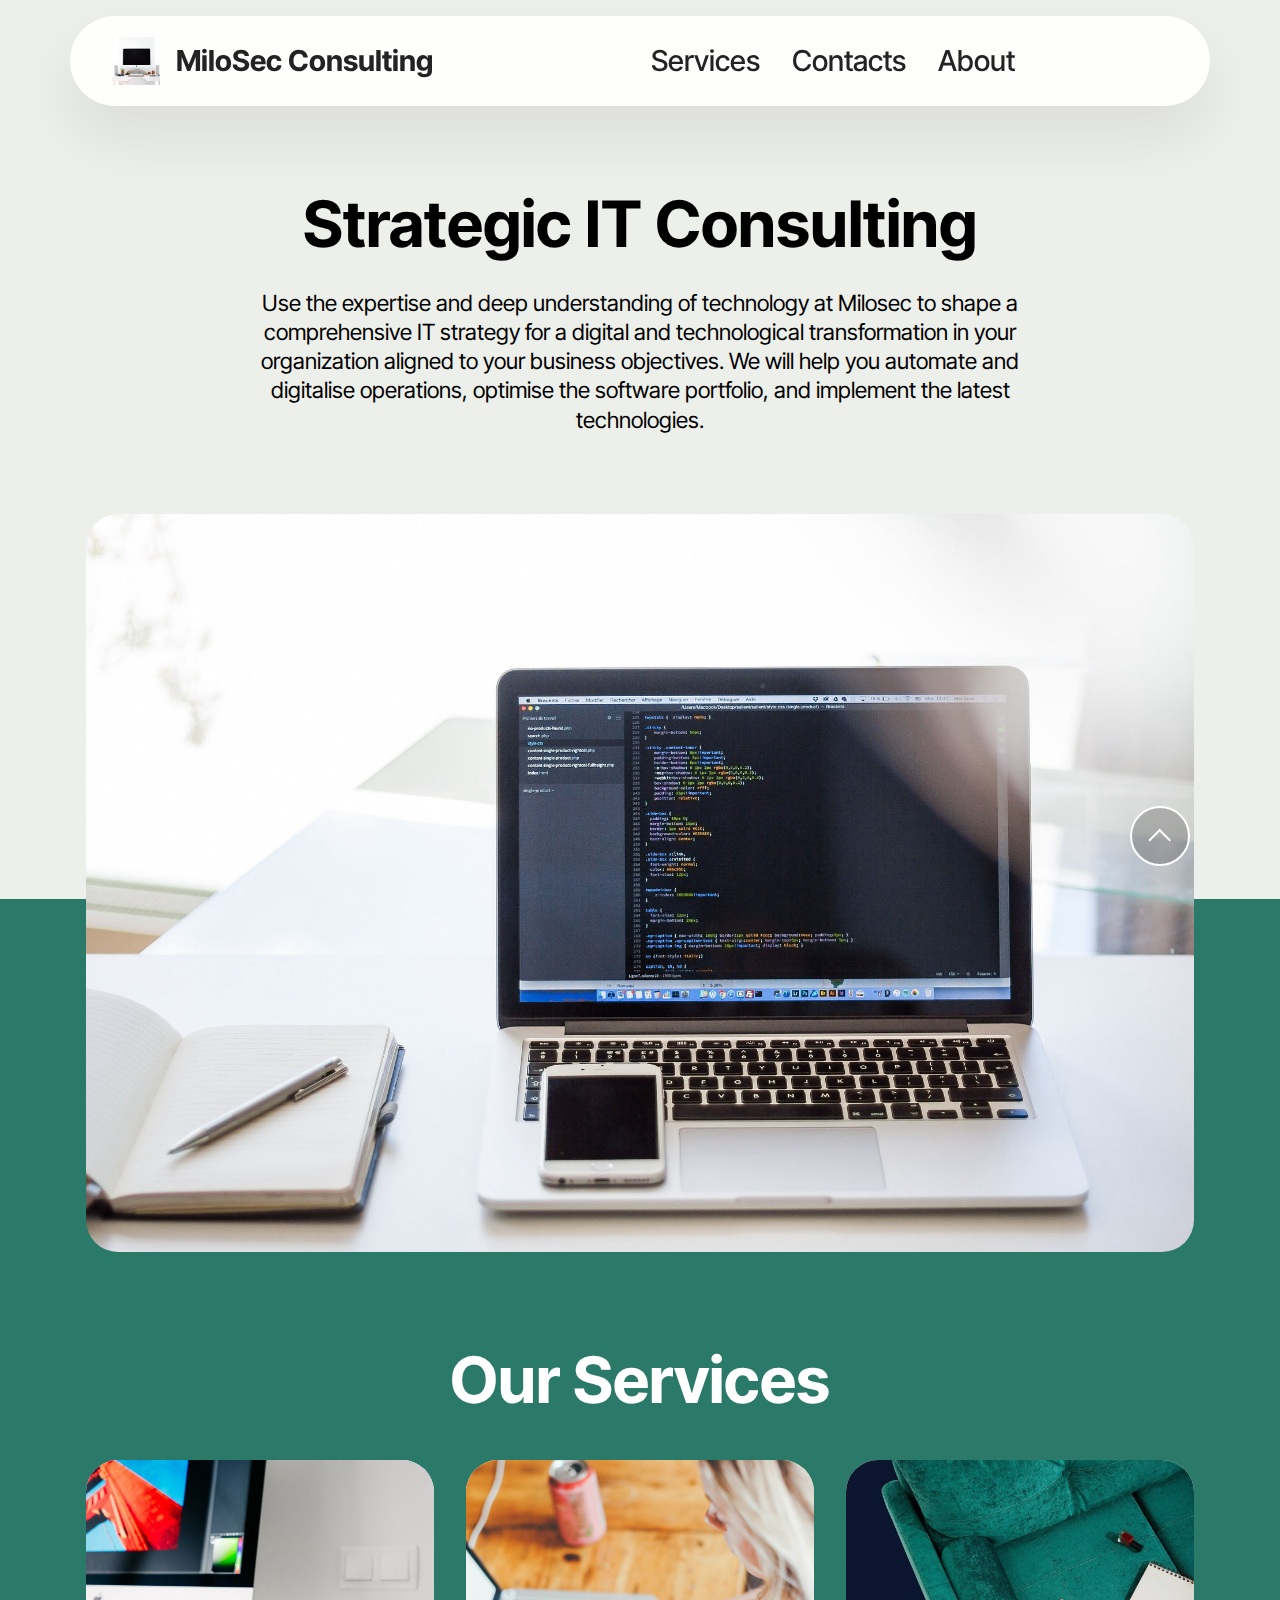
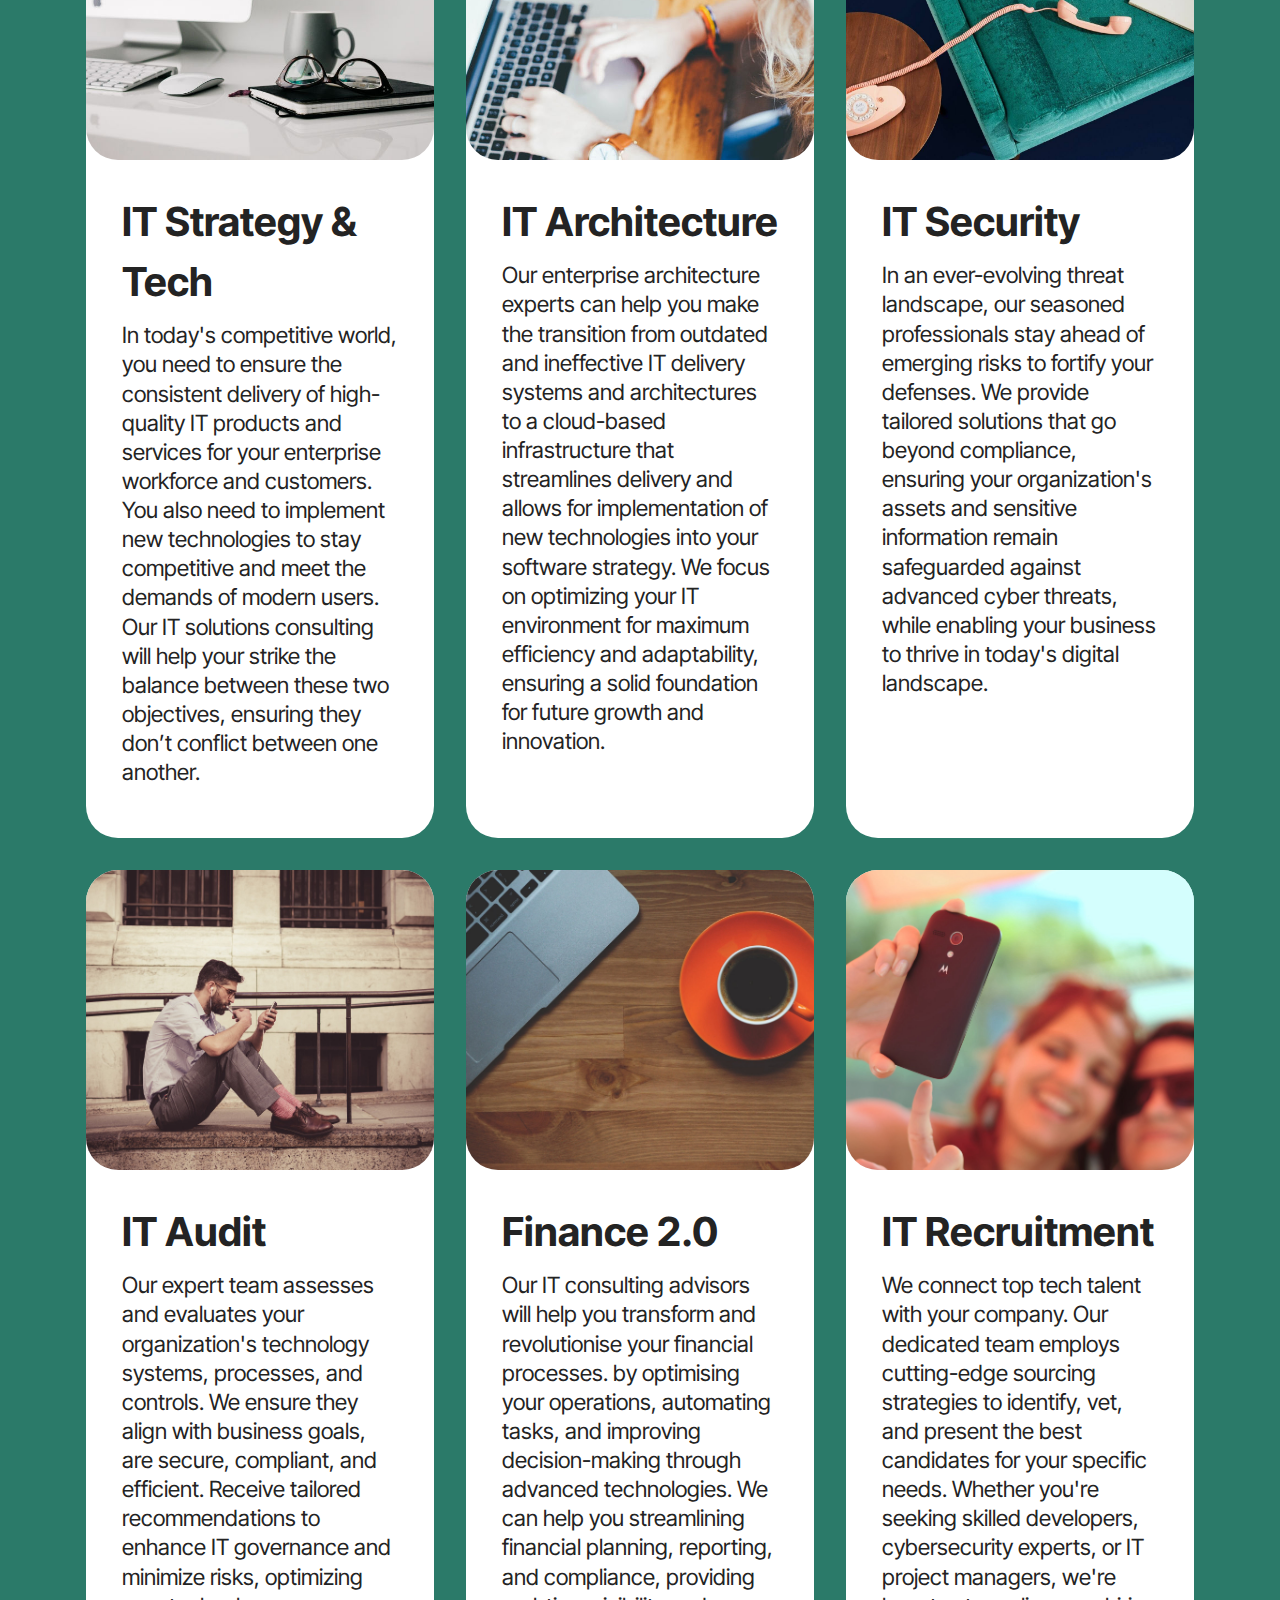
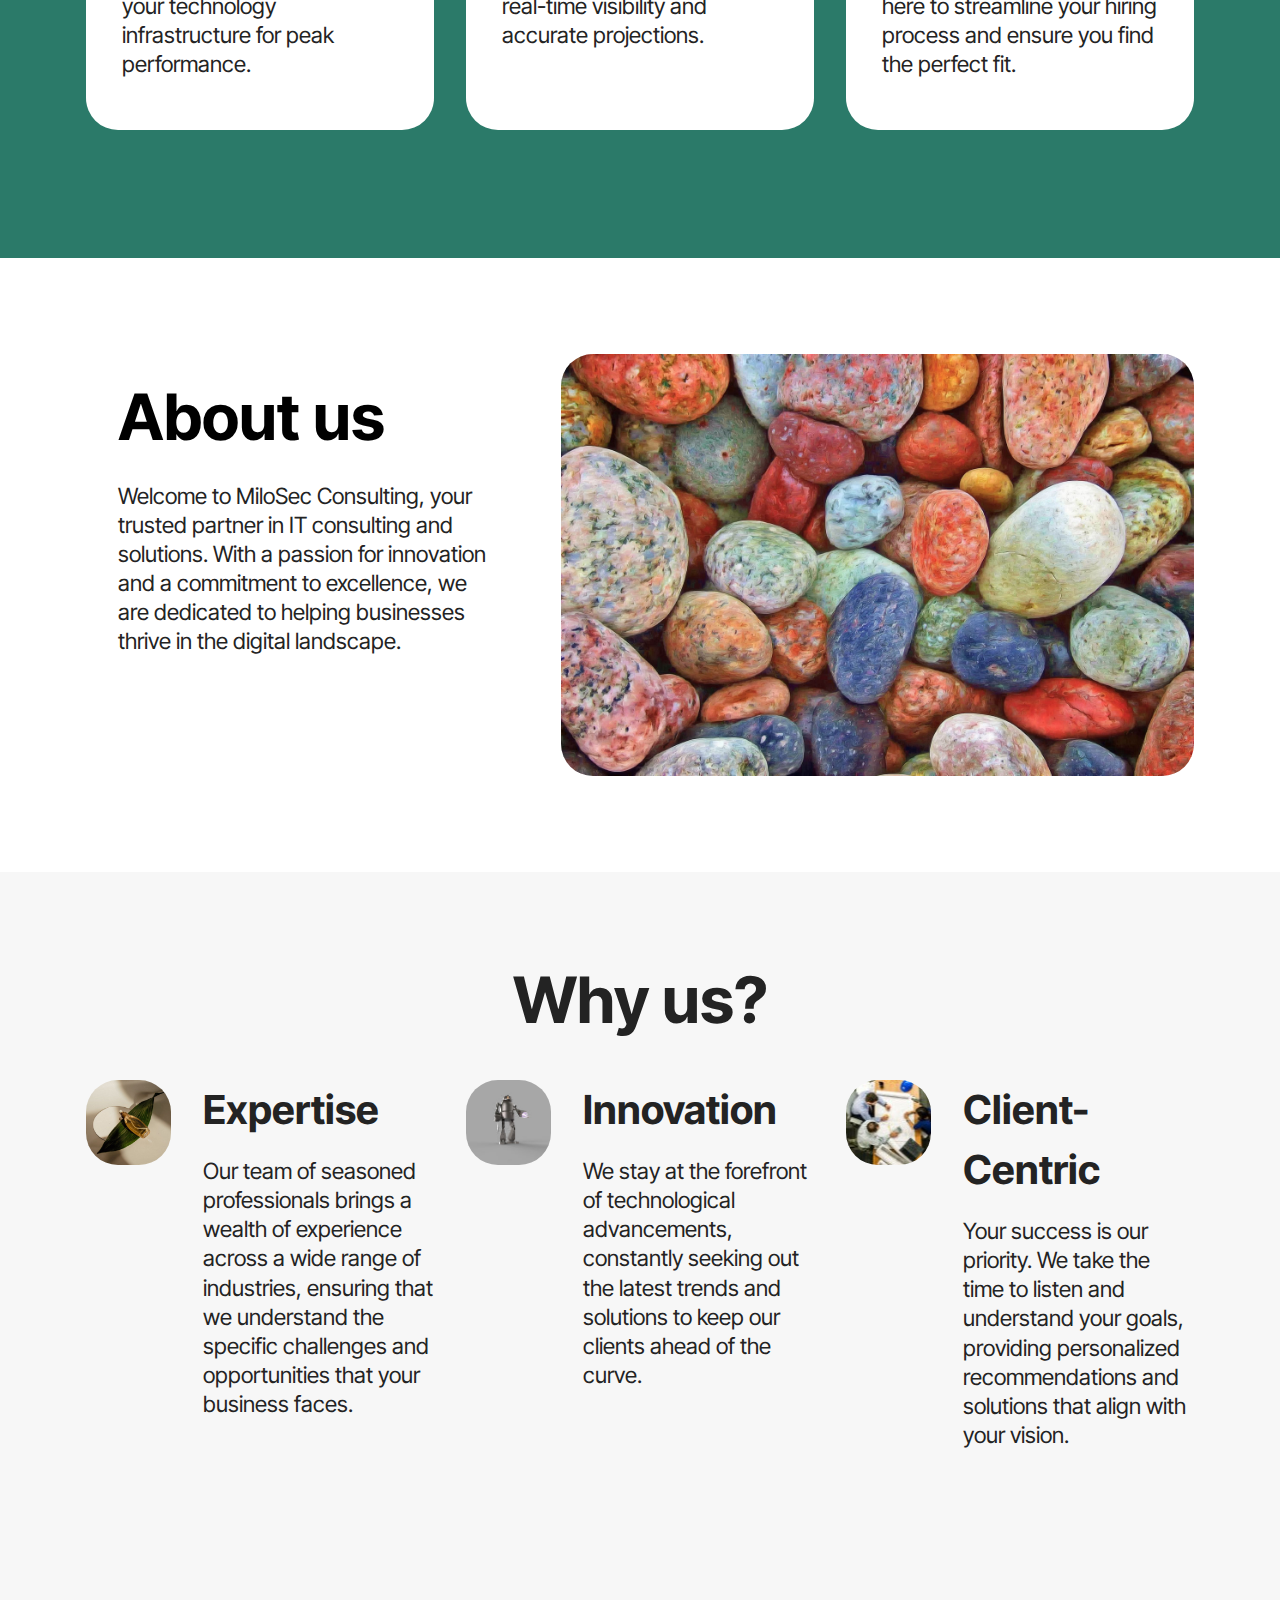
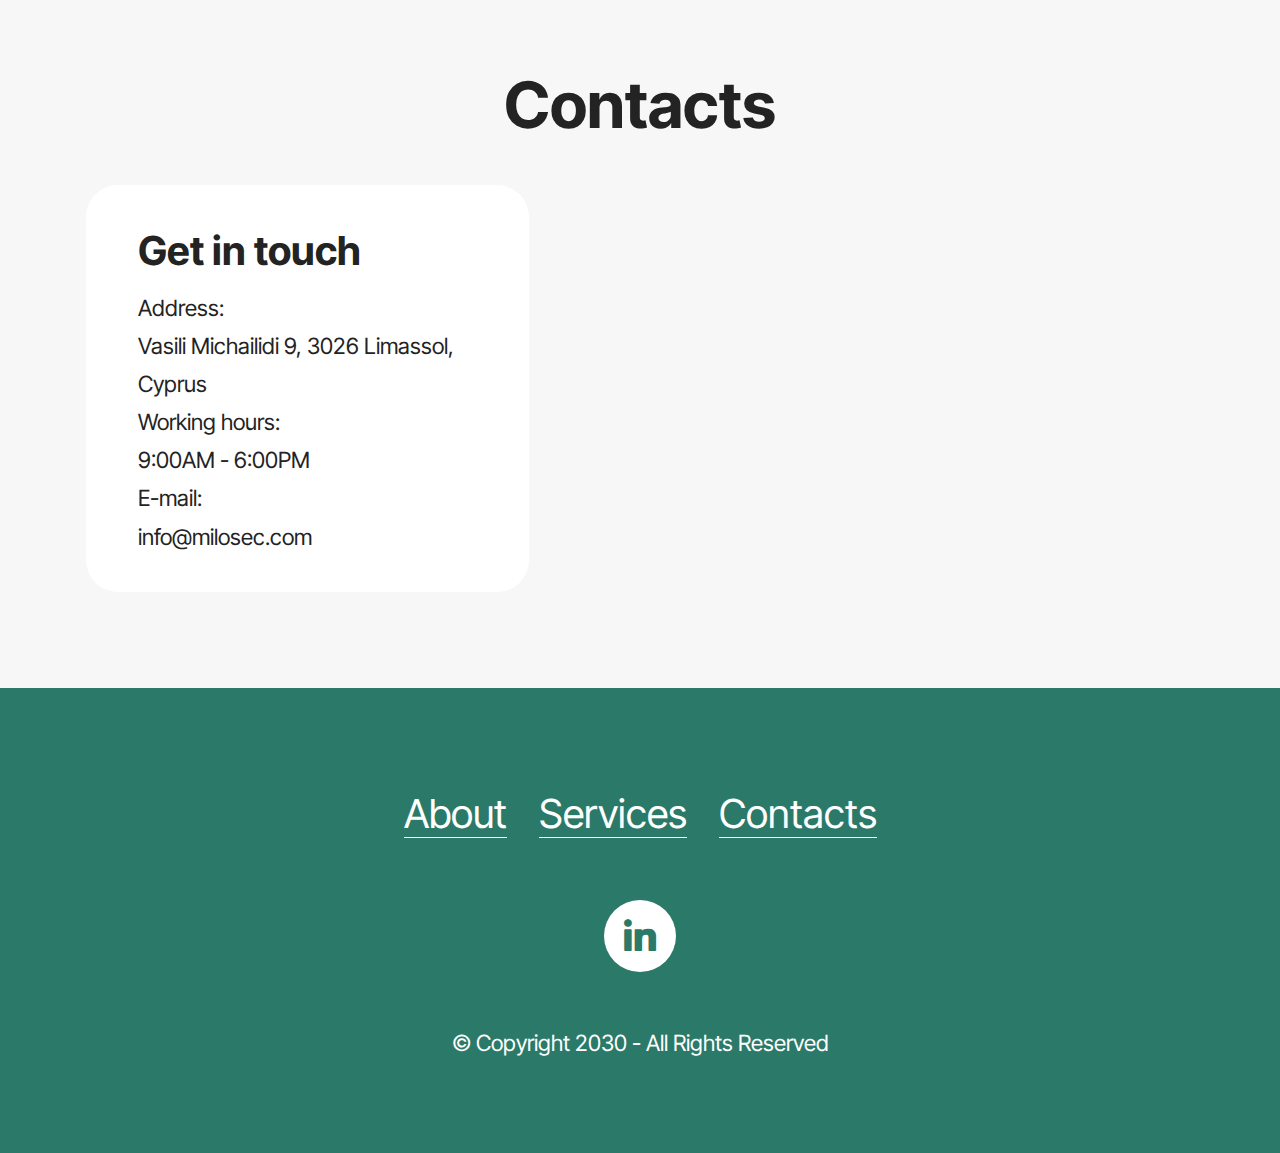
<file: index.html>
<!DOCTYPE html>
<html  >
<head>
  <meta charset="UTF-8">
  <meta http-equiv="X-UA-Compatible" content="IE=edge">
  <meta name="viewport" content="width=device-width, initial-scale=1, minimum-scale=1">
  <link rel="shortcut icon" href="assets/images/mbr-144x96.jpeg" type="image/x-icon">
  <meta name="description" content="">


  <title>Home</title>
  <link rel="stylesheet" href="assets/web/assets/mobirise-icons2/mobirise2.css">
  <link rel="stylesheet" href="assets/bootstrap/css/bootstrap.min.css">
  <link rel="stylesheet" href="assets/bootstrap/css/bootstrap-grid.min.css">
  <link rel="stylesheet" href="assets/bootstrap/css/bootstrap-reboot.min.css">
  <link rel="stylesheet" href="assets/animatecss/animate.css">
  <link rel="stylesheet" href="assets/dropdown/css/style.css">
  <link rel="stylesheet" href="assets/socicon/css/styles.css">
  <link rel="stylesheet" href="assets/theme/css/style.css">
  <link rel="preload" href="https://fonts.googleapis.com/css?family=Inter+Tight:100,200,300,400,500,600,700,800,900,100i,200i,300i,400i,500i,600i,700i,800i,900i&display=swap" as="style" onload="this.onload=null;this.rel='stylesheet'">
  <noscript><link rel="stylesheet" href="https://fonts.googleapis.com/css?family=Inter+Tight:100,200,300,400,500,600,700,800,900,100i,200i,300i,400i,500i,600i,700i,800i,900i&display=swap"></noscript>
  <link rel="preload" as="style" href="assets/mobirise/css/mbr-additional.css"><link rel="stylesheet" href="assets/mobirise/css/mbr-additional.css" type="text/css">




</head>
<body>

  <section data-bs-version="5.1" class="menu menu2 cid-tJS6tZXiPa" once="menu" id="menu02-0">


	<nav class="navbar navbar-dropdown navbar-fixed-top navbar-expand-lg">
		<div class="container">
			<div class="navbar-brand">
				<span class="navbar-logo">
					<a href="https://milosec.com">
						<img src="assets/images/mbr-144x96.jpeg" alt="Mobirise Website Builder" style="height: 3rem;">
					</a>
				</span>
				<span class="navbar-caption-wrap"><a class="navbar-caption text-black text-primary display-4" href="index.html#header05-1">MiloSec Consulting</a></span>
			</div>
			<button class="navbar-toggler" type="button" data-toggle="collapse" data-bs-toggle="collapse" data-target="#navbarSupportedContent" data-bs-target="#navbarSupportedContent" aria-controls="navbarNavAltMarkup" aria-expanded="false" aria-label="Toggle navigation">
				<div class="hamburger">
					<span></span>
					<span></span>
					<span></span>
					<span></span>
				</div>
			</button>
			<div class="collapse navbar-collapse" id="navbarSupportedContent">
				<ul class="navbar-nav nav-dropdown nav-right" data-app-modern-menu="true"><li class="nav-item">
						<a class="nav-link link text-black text-primary display-4" href="index.html#features04-w" aria-expanded="false">Services</a>
					</li>
					<li class="nav-item">
						<a class="nav-link link text-black text-primary display-4" href="index.html#contacts02-9">Contacts</a>
					</li><li class="nav-item">
						<a class="nav-link link text-black text-primary display-4" href="index.html#header01-7">About</a>
					</li></ul>


			</div>
		</div>
	</nav>
</section>

<section data-bs-version="5.1" class="header5 cid-tJS6uM4N87" id="header05-1">




	<div class="topbg"></div>
	<div class="align-center container">
		<div class="row justify-content-center">
			<div class="col-md-12 col-lg-9">
				<h1 class="mbr-section-title mbr-fonts-style mb-4 display-2"><strong>Strategic IT Consulting</strong></h1>
				<p class="mbr-text mbr-fonts-style mb-4 display-7">Use the expertise and deep understanding of technology at Milosec to shape a comprehensive IT strategy for a digital and technological transformation in your organization aligned to your business objectives. We will help you automate and digitalise operations, optimise the software portfolio, and implement the latest technologies.</p>

			</div>
		</div>
		<div class="row mt-5 justify-content-center">
			<div class="col-12 col-lg-12">
				<img src="assets/images/mbr-1920x1280.jpg" alt="Mobirise Website Builder" title="">
			</div>
		</div>
	</div>
</section>

<section data-bs-version="5.1" class="features4 cid-tMlEXTHLbS" id="features04-w">


	<div class="container">
		<div class="row justify-content-center">
			<div class="col-12 content-head">
				<div class="mbr-section-head mb-5">
					<h4 class="mbr-section-title mbr-fonts-style align-center mb-0 display-2"><strong>Our Services</strong></h4>
					<h5 class="mbr-section-subtitle mbr-fonts-style align-center mb-0 mt-4 display-7"></h5>

				</div>
			</div>
		</div>
		<div class="row">
			<div class="item features-image col-12 col-md-6 col-lg-4 active">
				<div class="item-wrapper">
					<div class="item-img">
						<img src="assets/images/mbr-816x544.jpg" alt="Mobirise Website Builder" data-slide-to="1" data-bs-slide-to="1">
					</div>
					<div class="item-content">
						<h5 class="item-title mbr-fonts-style display-5"><strong>IT Strategy &amp; Tech</strong></h5>

						<p class="mbr-text mbr-fonts-style display-7">
							In today's competitive world, you need to ensure the consistent delivery of high-quality IT products and services for your enterprise workforce and customers. You also need to implement new technologies to stay competitive and meet the demands of modern users. Our IT solutions consulting will help your strike the balance between these two objectives, ensuring they don’t conflict between one another.
						</p>

					</div>

				</div>
			</div>
			<div class="item features-image col-12 col-md-6 col-lg-4">
				<div class="item-wrapper">
					<div class="item-img">
						<img src="assets/images/mbr-1-816x544.jpg" alt="Mobirise Website Builder" data-slide-to="2" data-bs-slide-to="2">
					</div>
					<div class="item-content">
						<h5 class="item-title mbr-fonts-style display-5"><strong>IT Architecture</strong></h5>

						<p class="mbr-text mbr-fonts-style display-7">
							Our enterprise architecture experts can help you make the transition from outdated and ineffective IT delivery systems and architectures to a cloud-based infrastructure that streamlines delivery and allows for implementation of new technologies into your software strategy.&nbsp;We focus on optimizing your IT environment for maximum efficiency and adaptability, ensuring a solid foundation for future growth and innovation.</p>

					</div>
				</div>
			</div>
			<div class="item features-image col-12 col-md-6 col-lg-4">
				<div class="item-wrapper">
					<div class="item-img">
						<img src="assets/images/gallery02.jpg" alt="Mobirise Website Builder" data-slide-to="3" data-bs-slide-to="3">
					</div>
					<div class="item-content">
						<h5 class="item-title mbr-fonts-style display-5"><strong>IT Security</strong></h5>

						<p class="mbr-text mbr-fonts-style display-7">
							In an ever-evolving threat landscape, our seasoned professionals stay ahead of emerging risks to fortify your defenses. We provide tailored solutions that go beyond compliance, ensuring your organization's assets and sensitive information remain safeguarded against advanced cyber threats, while enabling your business to thrive in today's digital landscape.<br>
						</p>

					</div>
				</div>
			</div><div class="item features-image col-12 col-md-6 col-lg-4">
				<div class="item-wrapper">
					<div class="item-img">
						<img src="assets/images/mbr-1-1920x1280.jpg" alt="Mobirise Website Builder" data-slide-to="3" data-bs-slide-to="3">
					</div>
					<div class="item-content">
						<h5 class="item-title mbr-fonts-style display-5"><strong>IT Audit</strong></h5>

						<p class="mbr-text mbr-fonts-style display-7">
							Our expert team assesses and evaluates your organization's technology systems, processes, and controls. We ensure they align with business goals, are secure, compliant, and efficient. Receive tailored recommendations to enhance IT governance and minimize risks, optimizing your technology infrastructure for peak performance.<br>
						</p>

					</div>
				</div>
			</div><div class="item features-image col-12 col-md-6 col-lg-4">
				<div class="item-wrapper">
					<div class="item-img">
						<img src="assets/images/mbr-1920x1277.jpg" alt="Mobirise Website Builder" data-slide-to="4" data-bs-slide-to="4">
					</div>
					<div class="item-content">
						<h5 class="item-title mbr-fonts-style display-5"><strong>Finance 2.0</strong></h5>

						<p class="mbr-text mbr-fonts-style display-7">
							Our IT consulting advisors will help you transform and revolutionise your financial processes. by optimising your operations, automating tasks, and improving decision-making through advanced technologies. We can help you streamlining financial planning, reporting, and compliance, providing real-time visibility and accurate projections.&nbsp;<br>
						</p>

					</div>
				</div>
			</div><div class="item features-image col-12 col-md-6 col-lg-4">
				<div class="item-wrapper">
					<div class="item-img">
						<img src="assets/images/mbr-1920x1278.jpg" alt="Mobirise Website Builder" data-slide-to="5" data-bs-slide-to="5">
					</div>
					<div class="item-content">
						<h5 class="item-title mbr-fonts-style display-5"><strong>IT Recruitment</strong></h5>

						<p class="mbr-text mbr-fonts-style display-7">We connect top tech talent with your company. Our dedicated team employs cutting-edge sourcing strategies to identify, vet, and present the best candidates for your specific needs. Whether you're seeking skilled developers, cybersecurity experts, or IT project managers, we're here to streamline your hiring process and ensure you find the perfect fit.<br>
						</p>

					</div>
				</div>
			</div>
		</div>
	</div>
</section>

<section data-bs-version="5.1" class="header1 cid-tJS9vXDdRK" id="header01-7">





	<div class="container">
		<div class="row justify-content-center">
			<div class="col-12 col-md-12 col-lg-7 image-wrapper">
				<img class="w-100" src="assets/images/mbr-1476x984.jpg" alt="Mobirise Website Builder">
			</div>
			<div class="col-12 col-lg col-md-12">
				<div class="text-wrapper align-left">
					<h1 class="mbr-section-title mbr-fonts-style mb-4 display-2"><strong>About us</strong></h1>
					<p class="mbr-text mbr-fonts-style mb-4 display-7">Welcome to MiloSec Consulting, your trusted partner in IT consulting and solutions. With a passion for innovation and a commitment to excellence, we are dedicated to helping businesses thrive in the digital landscape.<br><br><br></p>

				</div>
			</div>
		</div>
	</div>
</section>

<section data-bs-version="5.1" class="features15 cid-tLek7gQhG7" id="features015-m">




	<div class="container">
		<div class="mbr-section-head mb-5">
			<h4 class="mbr-section-title mbr-fonts-style align-center mb-0 display-2">
			  <strong>Why us?</strong></h4>

		  </div>
		<div class="row justify-content-center">
			<div class="item features-without-image col-12 col-lg-4">
				<div class="item-wrapper">
					<div class="img-wrapper">
						<img src="assets/images/shop1.jpg" alt="Mobirise Website Builder">
					</div>
					<div class="card-box">
						<h4 class="card-title mbr-fonts-style mb-3 display-5">
							<strong>Expertise</strong></h4>
						<h5 class="card-text mbr-fonts-style display-7">Our team of seasoned professionals brings a wealth of experience across a wide range of industries, ensuring that we understand the specific challenges and opportunities that your business faces.</h5>
					</div>
				</div>
			</div>
			<div class="item features-without-image col-12 col-lg-4">
				<div class="item-wrapper">
					<div class="img-wrapper">
						<img src="assets/images/mbr-179x179.jpg" alt="Mobirise Website Builder">
					</div>
					<div class="card-box">
						<h4 class="card-title mbr-fonts-style mb-3 display-5">
							<strong>Innovation</strong></h4>
						<h5 class="card-text mbr-fonts-style display-7">We stay at the forefront of technological advancements, constantly seeking out the latest trends and solutions to keep our clients ahead of the curve.<br><br></h5>
					</div>
				</div>
			</div>
			<div class="item features-without-image col-12 col-lg-4">
				<div class="item-wrapper">
					<div class="img-wrapper">
						<img src="assets/images/mbr-179x112.jpeg" alt="Mobirise Website Builder">
					</div>
					<div class="card-box">
						<h4 class="card-title mbr-fonts-style mb-3 display-5">
							<strong>Client-Centric</strong></h4>
						<h5 class="card-text mbr-fonts-style display-7">Your success is our priority. We take the time to listen and understand your goals, providing personalized recommendations and solutions that align with your vision.</h5>
					</div>
				</div>
			</div>
		</div>
	</div>
</section>

<section data-bs-version="5.1" class="contacts2 map1 cid-tLdYHD757A" id="contacts02-9">




    <div class="container">
        <div class="mbr-section-head mb-5">
            <h3 class="mbr-section-title mbr-fonts-style align-center mb-0 display-2">
                <strong>Contacts</strong>
            </h3>

        </div>
        <div class="row justify-content-center mt-4">
            <div class="card col-12 col-md-5">
                <div class="card-wrapper">
                    <div class="text-wrapper">
                        <h5 class="cardTitle mbr-fonts-style mb-2 display-5">
                        <strong>Get in touch</strong></h5>
                    <ul class="list mbr-fonts-style display-7">
                        <li class="mbr-text item-wrap"><span style="font-size: 1.4rem;">Address:</span><br></li><li class="mbr-text item-wrap">Vasili Michailidi 9, 3026 Limassol, Cyprus</li><li class="mbr-text item-wrap"><span style="font-size: 1.4rem;">Working hours:</span><br></li><li class="mbr-text item-wrap">9:00AM - 6:00PM</li><li class="mbr-text item-wrap">E-mail: </li><li class="mbr-text item-wrap">info@milosec.com</li>
                    </ul>
                    </div>
                </div>
            </div>
            <div class="map-wrapper col-12 col-md-7">
                <div class="google-map"><iframe frameborder="0" style="border:0" src="https://www.google.com/maps/embed/v1/place?key=AIzaSyBQ55g-IgRRgXrd803PTWDTb7kd6aAitNQ&amp;q=Vasili Michailidi, limassol 3026  Cyprus" allowfullscreen=""></iframe></div>
            </div>
        </div>
    </div>
</section>

<section data-bs-version="5.1" class="footer1 programm5 cid-tJS9NNcTLZ" once="footers" id="footer03-8">





    <div class="container">
        <div class="row">

            <div class="row-links mb-4">
                <ul class="header-menu">




                <li class="header-menu-item mbr-fonts-style display-5"><a href="index.html#header01-7" class="text-danger">About</a></li><li class="header-menu-item mbr-fonts-style display-5"><a href="index.html#features04-w" class="text-danger text-primary">Services</a></li><li class="header-menu-item mbr-fonts-style display-5"><a href="index.html#contacts02-9" class="text-danger">Contacts</a></li></ul>
              </div>

            <div class="col-12">
                <div class="social-row">
                    <div class="soc-item">
                        <a href="https://www.linkedin.com/search/results/all/?fetchDeterministicClustersOnly=true&heroEntityKey=urn%3Ali%3Aorganization%3A98676655&keywords=milosec%20consulting&origin=RICH_QUERY_SUGGESTION&position=1&searchId=f5824c16-832a-4252-9b5c-43a71f5f9200&sid=xrt6655/admin/feed/posts/" target="_blank">
                            <span class="mbr-iconfont display-7 socicon-linkedin socicon"></span>
                        </a>
                    </div>




                </div>
            </div>
            <div class="col-12 mt-5">
                <p class="mbr-fonts-style copyright display-7">
                    © Copyright 2030 - All Rights Reserved
                </p>
            </div>
        </div>
    </div>

 <div id="scrollToTop" class="scrollToTop mbr-arrow-up"><a style="text-align: center;"><i class="mbr-arrow-up-icon mbr-arrow-up-icon-cm cm-icon cm-icon-smallarrow-up"></i></a></div>
    <input name="animation" type="hidden">
  </body>
</html>
</file>
<file: assets/web/assets/mobirise-icons2/mobirise2.css>
@font-face {
  font-family: 'Moririse2';
  font-display: swap;
  src:  url('mobirise2.eot?f2bix4');
  src:  url('mobirise2.eot?f2bix4#iefix') format('embedded-opentype'),
    url('mobirise2.ttf?f2bix4') format('truetype'),
    url('mobirise2.woff?f2bix4') format('woff'),
    url('mobirise2.svg?f2bix4#mobirise2') format('svg');
  font-weight: normal;
  font-style: normal;
}

[class^="mobi-"], [class*=" mobi-"] {
  /* use !important to prevent issues with browser extensions that change fonts */
  font-family: 'Moririse2' !important;
  speak: none;
  font-style: normal;
  font-weight: normal;
  font-variant: normal;
  text-transform: none;
  line-height: 1;

  /* Better Font Rendering =========== */
  -webkit-font-smoothing: antialiased;
  -moz-osx-font-smoothing: grayscale;
}

.mobi-mbri-add-submenu:before {
  content: "\e900";
}
.mobi-mbri-alert:before {
  content: "\e901";
}
.mobi-mbri-align-center:before {
  content: "\e902";
}
.mobi-mbri-align-justify:before {
  content: "\e903";
}
.mobi-mbri-align-left:before {
  content: "\e904";
}
.mobi-mbri-align-right:before {
  content: "\e905";
}
.mobi-mbri-android:before {
  content: "\e906";
}
.mobi-mbri-apple:before {
  content: "\e907";
}
.mobi-mbri-arrow-down:before {
  content: "\e908";
}
.mobi-mbri-arrow-next:before {
  content: "\e909";
}
.mobi-mbri-arrow-prev:before {
  content: "\e90a";
}
.mobi-mbri-arrow-up:before {
  content: "\e90b";
}
.mobi-mbri-bold:before {
  content: "\e90c";
}
.mobi-mbri-bookmark:before {
  content: "\e90d";
}
.mobi-mbri-bootstrap:before {
  content: "\e90e";
}
.mobi-mbri-briefcase:before {
  content: "\e90f";
}
.mobi-mbri-browse:before {
  content: "\e910";
}
.mobi-mbri-bulleted-list:before {
  content: "\e911";
}
.mobi-mbri-calendar:before {
  content: "\e912";
}
.mobi-mbri-camera:before {
  content: "\e913";
}
.mobi-mbri-cart-add:before {
  content: "\e914";
}
.mobi-mbri-cart-full:before {
  content: "\e915";
}
.mobi-mbri-cash:before {
  content: "\e916";
}
.mobi-mbri-change-style:before {
  content: "\e917";
}
.mobi-mbri-chat:before {
  content: "\e918";
}
.mobi-mbri-clock:before {
  content: "\e919";
}
.mobi-mbri-close:before {
  content: "\e91a";
}
.mobi-mbri-cloud:before {
  content: "\e91b";
}
.mobi-mbri-code:before {
  content: "\e91c";
}
.mobi-mbri-contact-form:before {
  content: "\e91d";
}
.mobi-mbri-credit-card:before {
  content: "\e91e";
}
.mobi-mbri-cursor-click:before {
  content: "\e91f";
}
.mobi-mbri-cust-feedback:before {
  content: "\e920";
}
.mobi-mbri-database:before {
  content: "\e921";
}
.mobi-mbri-delivery:before {
  content: "\e922";
}
.mobi-mbri-desktop:before {
  content: "\e923";
}
.mobi-mbri-devices:before {
  content: "\e924";
}
.mobi-mbri-down:before {
  content: "\e925";
}
.mobi-mbri-download-2:before {
  content: "\e926";
}
.mobi-mbri-download:before {
  content: "\e927";
}
.mobi-mbri-drag-n-drop-2:before {
  content: "\e928";
}
.mobi-mbri-drag-n-drop:before {
  content: "\e929";
}
.mobi-mbri-edit-2:before {
  content: "\e92a";
}
.mobi-mbri-edit:before {
  content: "\e92b";
}
.mobi-mbri-error:before {
  content: "\e92c";
}
.mobi-mbri-extension:before {
  content: "\e92d";
}
.mobi-mbri-features:before {
  content: "\e92e";
}
.mobi-mbri-file:before {
  content: "\e92f";
}
.mobi-mbri-flag:before {
  content: "\e930";
}
.mobi-mbri-folder:before {
  content: "\e931";
}
.mobi-mbri-gift:before {
  content: "\e932";
}
.mobi-mbri-github:before {
  content: "\e933";
}
.mobi-mbri-globe-2:before {
  content: "\e934";
}
.mobi-mbri-globe:before {
  content: "\e935";
}
.mobi-mbri-growing-chart:before {
  content: "\e936";
}
.mobi-mbri-hearth:before {
  content: "\e937";
}
.mobi-mbri-help:before {
  content: "\e938";
}
.mobi-mbri-home:before {
  content: "\e939";
}
.mobi-mbri-hot-cup:before {
  content: "\e93a";
}
.mobi-mbri-idea:before {
  content: "\e93b";
}
.mobi-mbri-image-gallery:before {
  content: "\e93c";
}
.mobi-mbri-image-slider:before {
  content: "\e93d";
}
.mobi-mbri-info:before {
  content: "\e93e";
}
.mobi-mbri-italic:before {
  content: "\e93f";
}
.mobi-mbri-key:before {
  content: "\e940";
}
.mobi-mbri-laptop:before {
  content: "\e941";
}
.mobi-mbri-layers:before {
  content: "\e942";
}
.mobi-mbri-left-right:before {
  content: "\e943";
}
.mobi-mbri-left:before {
  content: "\e944";
}
.mobi-mbri-letter:before {
  content: "\e945";
}
.mobi-mbri-like:before {
  content: "\e946";
}
.mobi-mbri-link:before {
  content: "\e947";
}
.mobi-mbri-lock:before {
  content: "\e948";
}
.mobi-mbri-login:before {
  content: "\e949";
}
.mobi-mbri-logout:before {
  content: "\e94a";
}
.mobi-mbri-magic-stick:before {
  content: "\e94b";
}
.mobi-mbri-map-pin:before {
  content: "\e94c";
}
.mobi-mbri-menu:before {
  content: "\e94d";
}
.mobi-mbri-mobile-2:before {
  content: "\e94e";
}
.mobi-mbri-mobile-horizontal:before {
  content: "\e94f";
}
.mobi-mbri-mobile:before {
  content: "\e950";
}
.mobi-mbri-mobirise:before {
  content: "\e951";
}
.mobi-mbri-more-horizontal:before {
  content: "\e952";
}
.mobi-mbri-more-vertical:before {
  content: "\e953";
}
.mobi-mbri-music:before {
  content: "\e954";
}
.mobi-mbri-new-file:before {
  content: "\e955";
}
.mobi-mbri-numbered-list:before {
  content: "\e956";
}
.mobi-mbri-opened-folder:before {
  content: "\e957";
}
.mobi-mbri-pages:before {
  content: "\e958";
}
.mobi-mbri-paper-plane:before {
  content: "\e959";
}
.mobi-mbri-paperclip:before {
  content: "\e95a";
}
.mobi-mbri-phone:before {
  content: "\e95b";
}
.mobi-mbri-photo:before {
  content: "\e95c";
}
.mobi-mbri-photos:before {
  content: "\e95d";
}
.mobi-mbri-pin:before {
  content: "\e95e";
}
.mobi-mbri-play:before {
  content: "\e95f";
}
.mobi-mbri-plus:before {
  content: "\e960";
}
.mobi-mbri-preview:before {
  content: "\e961";
}
.mobi-mbri-print:before {
  content: "\e962";
}
.mobi-mbri-protect:before {
  content: "\e963";
}
.mobi-mbri-question:before {
  content: "\e964";
}
.mobi-mbri-quote-left:before {
  content: "\e965";
}
.mobi-mbri-quote-right:before {
  content: "\e966";
}
.mobi-mbri-redo:before {
  content: "\e967";
}
.mobi-mbri-refresh:before {
  content: "\e968";
}
.mobi-mbri-responsive-2:before {
  content: "\e969";
}
.mobi-mbri-responsive:before {
  content: "\e96a";
}
.mobi-mbri-right:before {
  content: "\e96b";
}
.mobi-mbri-rocket:before {
  content: "\e96c";
}
.mobi-mbri-sad-face:before {
  content: "\e96d";
}
.mobi-mbri-sale:before {
  content: "\e96e";
}
.mobi-mbri-save:before {
  content: "\e96f";
}
.mobi-mbri-search:before {
  content: "\e970";
}
.mobi-mbri-setting-2:before {
  content: "\e971";
}
.mobi-mbri-setting-3:before {
  content: "\e972";
}
.mobi-mbri-setting:before {
  content: "\e973";
}
.mobi-mbri-share:before {
  content: "\e974";
}
.mobi-mbri-shopping-bag:before {
  content: "\e975";
}
.mobi-mbri-shopping-basket:before {
  content: "\e976";
}
.mobi-mbri-shopping-cart:before {
  content: "\e977";
}
.mobi-mbri-sites:before {
  content: "\e978";
}
.mobi-mbri-smile-face:before {
  content: "\e979";
}
.mobi-mbri-speed:before {
  content: "\e97a";
}
.mobi-mbri-star:before {
  content: "\e97b";
}
.mobi-mbri-success:before {
  content: "\e97c";
}
.mobi-mbri-sun:before {
  content: "\e97d";
}
.mobi-mbri-sun2:before {
  content: "\e97e";
}
.mobi-mbri-tablet-vertical:before {
  content: "\e97f";
}
.mobi-mbri-tablet:before {
  content: "\e980";
}
.mobi-mbri-target:before {
  content: "\e981";
}
.mobi-mbri-timer:before {
  content: "\e982";
}
.mobi-mbri-to-ftp:before {
  content: "\e983";
}
.mobi-mbri-to-local-drive:before {
  content: "\e984";
}
.mobi-mbri-touch-swipe:before {
  content: "\e985";
}
.mobi-mbri-touch:before {
  content: "\e986";
}
.mobi-mbri-trash:before {
  content: "\e987";
}
.mobi-mbri-underline:before {
  content: "\e988";
}
.mobi-mbri-undo:before {
  content: "\e989";
}
.mobi-mbri-unlink:before {
  content: "\e98a";
}
.mobi-mbri-unlock:before {
  content: "\e98b";
}
.mobi-mbri-up-down:before {
  content: "\e98c";
}
.mobi-mbri-up:before {
  content: "\e98d";
}
.mobi-mbri-update:before {
  content: "\e98e";
}
.mobi-mbri-upload-2:before {
  content: "\e98f";
}
.mobi-mbri-upload:before {
  content: "\e990";
}
.mobi-mbri-user-2:before {
  content: "\e991";
}
.mobi-mbri-user:before {
  content: "\e992";
}
.mobi-mbri-users:before {
  content: "\e993";
}
.mobi-mbri-video-play:before {
  content: "\e994";
}
.mobi-mbri-video:before {
  content: "\e995";
}
.mobi-mbri-watch:before {
  content: "\e996";
}
.mobi-mbri-website-theme-2:before {
  content: "\e997";
}
.mobi-mbri-website-theme:before {
  content: "\e998";
}
.mobi-mbri-wifi:before {
  content: "\e999";
}
.mobi-mbri-windows:before {
  content: "\e99a";
}
.mobi-mbri-zoom-in:before {
  content: "\e99b";
}
.mobi-mbri-zoom-out:before {
  content: "\e99c";
}
</file>
<file: assets/dropdown/css/style.css>
.navbar-dropdown {
  left: 0;
  padding: 0;
  position: absolute;
  right: 0;
  top: 0;
  transition: all 0.45s ease;
  z-index: 1030;
  background: #282828; }
  .navbar-dropdown .navbar-logo {
    margin-right: 0.8rem;
    transition: margin 0.3s ease-in-out;
    vertical-align: middle; }
    .navbar-dropdown .navbar-logo img {
      height: 3.125rem;
      transition: all 0.3s ease-in-out; }
    .navbar-dropdown .navbar-logo.mbr-iconfont {
      font-size: 3.125rem;
      line-height: 3.125rem; }
  .navbar-dropdown .navbar-caption {
    font-weight: 700;
    white-space: normal;
    vertical-align: -4px;
    line-height: 3.125rem !important; }
    .navbar-dropdown .navbar-caption, .navbar-dropdown .navbar-caption:hover {
      color: inherit;
      text-decoration: none; }
  .navbar-dropdown .mbr-iconfont + .navbar-caption {
    vertical-align: -1px; }
  .navbar-dropdown.navbar-fixed-top {
    position: fixed; }
  .navbar-dropdown .navbar-brand span {
    vertical-align: -4px; }
  .navbar-dropdown.bg-color.transparent {
    background: none; }
  .navbar-dropdown.navbar-short .navbar-brand {
    padding: 0.625rem 0; }
    .navbar-dropdown.navbar-short .navbar-brand span {
      vertical-align: -1px; }
  .navbar-dropdown.navbar-short .navbar-caption {
    line-height: 2.375rem !important;
    vertical-align: -2px; }
  .navbar-dropdown.navbar-short .navbar-logo {
    margin-right: 0.5rem; }
    .navbar-dropdown.navbar-short .navbar-logo img {
      height: 2.375rem; }
    .navbar-dropdown.navbar-short .navbar-logo.mbr-iconfont {
      font-size: 2.375rem;
      line-height: 2.375rem; }
  .navbar-dropdown.navbar-short .mbr-table-cell {
    height: 3.625rem; }
  .navbar-dropdown .navbar-close {
    left: 0.6875rem;
    position: fixed;
    top: 0.75rem;
    z-index: 1000; }
  .navbar-dropdown .hamburger-icon {
    content: "";
    display: inline-block;
    vertical-align: middle;
    width: 16px;
    -webkit-box-shadow: 0 -6px 0 1px #282828,0 0 0 1px #282828,0 6px 0 1px #282828;
    -moz-box-shadow: 0 -6px 0 1px #282828,0 0 0 1px #282828,0 6px 0 1px #282828;
    box-shadow: 0 -6px 0 1px #282828,0 0 0 1px #282828,0 6px 0 1px #282828; }

.dropdown-menu .dropdown-toggle[data-toggle="dropdown-submenu"]::after {
  border-bottom: 0.35em solid transparent;
  border-left: 0.35em solid;
  border-right: 0;
  border-top: 0.35em solid transparent;
  margin-left: 0.3rem; }

.dropdown-menu .dropdown-item:focus {
  outline: 0; }

.nav-dropdown {
  font-size: 0.75rem;
  font-weight: 500;
  height: auto !important; }
  .nav-dropdown .nav-btn {
    padding-left: 1rem; }
  .nav-dropdown .link {
    margin: .667em 1.667em;
    font-weight: 500;
    padding: 0;
    transition: color .2s ease-in-out; }
    .nav-dropdown .link.dropdown-toggle {
      margin-right: 2.583em; }
      .nav-dropdown .link.dropdown-toggle::after {
        margin-left: .25rem;
        border-top: 0.35em solid;
        border-right: 0.35em solid transparent;
        border-left: 0.35em solid transparent;
        border-bottom: 0; }
      .nav-dropdown .link.dropdown-toggle[aria-expanded="true"] {
        margin: 0;
        padding: 0.667em 3.263em  0.667em 1.667em; }
  .nav-dropdown .link::after,
  .nav-dropdown .dropdown-item::after {
    color: inherit; }
  .nav-dropdown .btn {
    font-size: 0.75rem;
    font-weight: 700;
    letter-spacing: 0;
    margin-bottom: 0;
    padding-left: 1.25rem;
    padding-right: 1.25rem; }
  .nav-dropdown .dropdown-menu {
    border-radius: 0;
    border: 0;
    left: 0;
    margin: 0;
    padding-bottom: 1.25rem;
    padding-top: 1.25rem;
    position: relative; }
  .nav-dropdown .dropdown-submenu {
    margin-left: 0.125rem;
    top: 0; }
  .nav-dropdown .dropdown-item {
    font-weight: 500;
    line-height: 2;
    padding: 0.3846em 4.615em 0.3846em 1.5385em;
    position: relative;
    transition: color .2s ease-in-out, background-color .2s ease-in-out; }
    .nav-dropdown .dropdown-item::after {
      margin-top: -0.3077em;
      position: absolute;
      right: 1.1538em;
      top: 50%; }
    .nav-dropdown .dropdown-item:focus, .nav-dropdown .dropdown-item:hover {
      background: none; }

@media (max-width: 767px) {
  .nav-dropdown.navbar-toggleable-sm {
    bottom: 0;
    display: none;
    left: 0;
    overflow-x: hidden;
    position: fixed;
    top: 0;
    transform: translateX(-100%);
    -ms-transform: translateX(-100%);
    -webkit-transform: translateX(-100%);
    width: 18.75rem;
    z-index: 999; } }
.nav-dropdown.navbar-toggleable-xl {
  bottom: 0;
  display: none;
  left: 0;
  overflow-x: hidden;
  position: fixed;
  top: 0;
  transform: translateX(-100%);
  -ms-transform: translateX(-100%);
  -webkit-transform: translateX(-100%);
  width: 18.75rem;
  z-index: 999; }

.nav-dropdown-sm {
  display: block !important;
  overflow-x: hidden;
  overflow: auto;
  padding-top: 3.875rem; }
  .nav-dropdown-sm::after {
    content: "";
    display: block;
    height: 3rem;
    width: 100%; }
  .nav-dropdown-sm.collapse.in ~ .navbar-close {
    display: block !important; }
  .nav-dropdown-sm.collapsing, .nav-dropdown-sm.collapse.in {
    transform: translateX(0);
    -ms-transform: translateX(0);
    -webkit-transform: translateX(0);
    transition: all 0.25s ease-out;
    -webkit-transition: all 0.25s ease-out;
    background: #282828; }
  .nav-dropdown-sm.collapsing[aria-expanded="false"] {
    transform: translateX(-100%);
    -ms-transform: translateX(-100%);
    -webkit-transform: translateX(-100%); }
  .nav-dropdown-sm .nav-item {
    display: block;
    margin-left: 0 !important;
    padding-left: 0; }
  .nav-dropdown-sm .link,
  .nav-dropdown-sm .dropdown-item {
    border-top: 1px dotted rgba(255, 255, 255, 0.1);
    font-size: 0.8125rem;
    line-height: 1.6;
    margin: 0 !important;
    padding: 0.875rem 2.4rem 0.875rem 1.5625rem !important;
    position: relative;
    white-space: normal; }
    .nav-dropdown-sm .link:focus, .nav-dropdown-sm .link:hover,
    .nav-dropdown-sm .dropdown-item:focus,
    .nav-dropdown-sm .dropdown-item:hover {
      background: rgba(0, 0, 0, 0.2) !important;
      color: #c0a375; }
  .nav-dropdown-sm .nav-btn {
    position: relative;
    padding: 1.5625rem 1.5625rem 0 1.5625rem; }
    .nav-dropdown-sm .nav-btn::before {
      border-top: 1px dotted rgba(255, 255, 255, 0.1);
      content: "";
      left: 0;
      position: absolute;
      top: 0;
      width: 100%; }
    .nav-dropdown-sm .nav-btn + .nav-btn {
      padding-top: 0.625rem; }
      .nav-dropdown-sm .nav-btn + .nav-btn::before {
        display: none; }
  .nav-dropdown-sm .btn {
    padding: 0.625rem 0; }
  .nav-dropdown-sm .dropdown-toggle[data-toggle="dropdown-submenu"]::after {
    margin-left: .25rem;
    border-top: 0.35em solid;
    border-right: 0.35em solid transparent;
    border-left: 0.35em solid transparent;
    border-bottom: 0; }
  .nav-dropdown-sm .dropdown-toggle[data-toggle="dropdown-submenu"][aria-expanded="true"]::after {
    border-top: 0;
    border-right: 0.35em solid transparent;
    border-left: 0.35em solid transparent;
    border-bottom: 0.35em solid; }
  .nav-dropdown-sm .dropdown-menu {
    margin: 0;
    padding: 0;
    position: relative;
    top: 0;
    left: 0;
    width: 100%;
    border: 0;
    float: none;
    border-radius: 0;
    background: none; }
  .nav-dropdown-sm .dropdown-submenu {
    left: 100%;
    margin-left: 0.125rem;
    margin-top: -1.25rem;
    top: 0; }

.navbar-toggleable-sm .nav-dropdown .dropdown-menu {
  position: absolute; }

.navbar-toggleable-sm .nav-dropdown .dropdown-submenu {
  left: 100%;
  margin-left: 0.125rem;
  margin-top: -1.25rem;
  top: 0; }

.navbar-toggleable-sm.opened .nav-dropdown .dropdown-menu {
  position: relative; }

.navbar-toggleable-sm.opened .nav-dropdown .dropdown-submenu {
  left: 0;
  margin-left: 00rem;
  margin-top: 0rem;
  top: 0; }

.is-builder .nav-dropdown.collapsing {
  transition: none !important; }
</file>
<file: assets/socicon/css/styles.css>
@charset "UTF-8";

@font-face {
  font-family: 'Socicon';
  src:  url('../fonts/socicon.eot');
  src:  url('../fonts/socicon.eot?#iefix') format('embedded-opentype'),
    url('../fonts/socicon.woff2') format('woff2'),
    url('../fonts/socicon.ttf') format('truetype'),
    url('../fonts/socicon.woff') format('woff'),
    url('../fonts/socicon.svg#socicon') format('svg');
  font-weight: normal;
  font-style: normal;
  font-display: swap;
}

[data-icon]:before {
  font-family: "socicon" !important;
  content: attr(data-icon);
  font-style: normal !important;
  font-weight: normal !important;
  font-variant: normal !important;
  text-transform: none !important;
  speak: none;
  line-height: 1;
  -webkit-font-smoothing: antialiased;
  -moz-osx-font-smoothing: grayscale;
}

[class^="socicon-"], [class*=" socicon-"] {
  /* use !important to prevent issues with browser extensions that change fonts */
  font-family: 'Socicon' !important;
  speak: none;
  font-style: normal;
  font-weight: normal;
  font-variant: normal;
  text-transform: none;
  line-height: 1;

  /* Better Font Rendering =========== */
  -webkit-font-smoothing: antialiased;
  -moz-osx-font-smoothing: grayscale;
}

.socicon-eitaa:before {
  content: "\e97c";
}
.socicon-soroush:before {
  content: "\e97d";
}
.socicon-bale:before {
  content: "\e97e";
}
.socicon-zazzle:before {
  content: "\e97b";
}
.socicon-society6:before {
  content: "\e97a";
}
.socicon-redbubble:before {
  content: "\e979";
}
.socicon-avvo:before {
  content: "\e978";
}
.socicon-stitcher:before {
  content: "\e977";
}
.socicon-googlehangouts:before {
  content: "\e974";
}
.socicon-dlive:before {
  content: "\e975";
}
.socicon-vsco:before {
  content: "\e976";
}
.socicon-flipboard:before {
  content: "\e973";
}
.socicon-ubuntu:before {
  content: "\e958";
}
.socicon-artstation:before {
  content: "\e959";
}
.socicon-invision:before {
  content: "\e95a";
}
.socicon-torial:before {
  content: "\e95b";
}
.socicon-collectorz:before {
  content: "\e95c";
}
.socicon-seenthis:before {
  content: "\e95d";
}
.socicon-googleplaymusic:before {
  content: "\e95e";
}
.socicon-debian:before {
  content: "\e95f";
}
.socicon-filmfreeway:before {
  content: "\e960";
}
.socicon-gnome:before {
  content: "\e961";
}
.socicon-itchio:before {
  content: "\e962";
}
.socicon-jamendo:before {
  content: "\e963";
}
.socicon-mix:before {
  content: "\e964";
}
.socicon-sharepoint:before {
  content: "\e965";
}
.socicon-tinder:before {
  content: "\e966";
}
.socicon-windguru:before {
  content: "\e967";
}
.socicon-cdbaby:before {
  content: "\e968";
}
.socicon-elementaryos:before {
  content: "\e969";
}
.socicon-stage32:before {
  content: "\e96a";
}
.socicon-tiktok:before {
  content: "\e96b";
}
.socicon-gitter:before {
  content: "\e96c";
}
.socicon-letterboxd:before {
  content: "\e96d";
}
.socicon-threema:before {
  content: "\e96e";
}
.socicon-splice:before {
  content: "\e96f";
}
.socicon-metapop:before {
  content: "\e970";
}
.socicon-naver:before {
  content: "\e971";
}
.socicon-remote:before {
  content: "\e972";
}
.socicon-internet:before {
  content: "\e957";
}
.socicon-moddb:before {
  content: "\e94b";
}
.socicon-indiedb:before {
  content: "\e94c";
}
.socicon-traxsource:before {
  content: "\e94d";
}
.socicon-gamefor:before {
  content: "\e94e";
}
.socicon-pixiv:before {
  content: "\e94f";
}
.socicon-myanimelist:before {
  content: "\e950";
}
.socicon-blackberry:before {
  content: "\e951";
}
.socicon-wickr:before {
  content: "\e952";
}
.socicon-spip:before {
  content: "\e953";
}
.socicon-napster:before {
  content: "\e954";
}
.socicon-beatport:before {
  content: "\e955";
}
.socicon-hackerone:before {
  content: "\e956";
}
.socicon-hackernews:before {
  content: "\e946";
}
.socicon-smashwords:before {
  content: "\e947";
}
.socicon-kobo:before {
  content: "\e948";
}
.socicon-bookbub:before {
  content: "\e949";
}
.socicon-mailru:before {
  content: "\e94a";
}
.socicon-gitlab:before {
  content: "\e945";
}
.socicon-instructables:before {
  content: "\e944";
}
.socicon-portfolio:before {
  content: "\e943";
}
.socicon-codered:before {
  content: "\e940";
}
.socicon-origin:before {
  content: "\e941";
}
.socicon-nextdoor:before {
  content: "\e942";
}
.socicon-udemy:before {
  content: "\e93f";
}
.socicon-livemaster:before {
  content: "\e93e";
}
.socicon-crunchbase:before {
  content: "\e93b";
}
.socicon-homefy:before {
  content: "\e93c";
}
.socicon-calendly:before {
  content: "\e93d";
}
.socicon-realtor:before {
  content: "\e90f";
}
.socicon-tidal:before {
  content: "\e910";
}
.socicon-qobuz:before {
  content: "\e911";
}
.socicon-natgeo:before {
  content: "\e912";
}
.socicon-mastodon:before {
  content: "\e913";
}
.socicon-unsplash:before {
  content: "\e914";
}
.socicon-homeadvisor:before {
  content: "\e915";
}
.socicon-angieslist:before {
  content: "\e916";
}
.socicon-codepen:before {
  content: "\e917";
}
.socicon-slack:before {
  content: "\e918";
}
.socicon-openaigym:before {
  content: "\e919";
}
.socicon-logmein:before {
  content: "\e91a";
}
.socicon-fiverr:before {
  content: "\e91b";
}
.socicon-gotomeeting:before {
  content: "\e91c";
}
.socicon-aliexpress:before {
  content: "\e91d";
}
.socicon-guru:before {
  content: "\e91e";
}
.socicon-appstore:before {
  content: "\e91f";
}
.socicon-homes:before {
  content: "\e920";
}
.socicon-zoom:before {
  content: "\e921";
}
.socicon-alibaba:before {
  content: "\e922";
}
.socicon-craigslist:before {
  content: "\e923";
}
.socicon-wix:before {
  content: "\e924";
}
.socicon-redfin:before {
  content: "\e925";
}
.socicon-googlecalendar:before {
  content: "\e926";
}
.socicon-shopify:before {
  content: "\e927";
}
.socicon-freelancer:before {
  content: "\e928";
}
.socicon-seedrs:before {
  content: "\e929";
}
.socicon-bing:before {
  content: "\e92a";
}
.socicon-doodle:before {
  content: "\e92b";
}
.socicon-bonanza:before {
  content: "\e92c";
}
.socicon-squarespace:before {
  content: "\e92d";
}
.socicon-toptal:before {
  content: "\e92e";
}
.socicon-gust:before {
  content: "\e92f";
}
.socicon-ask:before {
  content: "\e930";
}
.socicon-trulia:before {
  content: "\e931";
}
.socicon-loomly:before {
  content: "\e932";
}
.socicon-ghost:before {
  content: "\e933";
}
.socicon-upwork:before {
  content: "\e934";
}
.socicon-fundable:before {
  content: "\e935";
}
.socicon-booking:before {
  content: "\e936";
}
.socicon-googlemaps:before {
  content: "\e937";
}
.socicon-zillow:before {
  content: "\e938";
}
.socicon-niconico:before {
  content: "\e939";
}
.socicon-toneden:before {
  content: "\e93a";
}
.socicon-augment:before {
  content: "\e908";
}
.socicon-bitbucket:before {
  content: "\e909";
}
.socicon-fyuse:before {
  content: "\e90a";
}
.socicon-yt-gaming:before {
  content: "\e90b";
}
.socicon-sketchfab:before {
  content: "\e90c";
}
.socicon-mobcrush:before {
  content: "\e90d";
}
.socicon-microsoft:before {
  content: "\e90e";
}
.socicon-pandora:before {
  content: "\e907";
}
.socicon-messenger:before {
  content: "\e906";
}
.socicon-gamewisp:before {
  content: "\e905";
}
.socicon-bloglovin:before {
  content: "\e904";
}
.socicon-tunein:before {
  content: "\e903";
}
.socicon-gamejolt:before {
  content: "\e901";
}
.socicon-trello:before {
  content: "\e902";
}
.socicon-spreadshirt:before {
  content: "\e900";
}
.socicon-500px:before {
  content: "\e000";
}
.socicon-8tracks:before {
  content: "\e001";
}
.socicon-airbnb:before {
  content: "\e002";
}
.socicon-alliance:before {
  content: "\e003";
}
.socicon-amazon:before {
  content: "\e004";
}
.socicon-amplement:before {
  content: "\e005";
}
.socicon-android:before {
  content: "\e006";
}
.socicon-angellist:before {
  content: "\e007";
}
.socicon-apple:before {
  content: "\e008";
}
.socicon-appnet:before {
  content: "\e009";
}
.socicon-baidu:before {
  content: "\e00a";
}
.socicon-bandcamp:before {
  content: "\e00b";
}
.socicon-battlenet:before {
  content: "\e00c";
}
.socicon-mixer:before {
  content: "\e00d";
}
.socicon-bebee:before {
  content: "\e00e";
}
.socicon-bebo:before {
  content: "\e00f";
}
.socicon-behance:before {
  content: "\e010";
}
.socicon-blizzard:before {
  content: "\e011";
}
.socicon-blogger:before {
  content: "\e012";
}
.socicon-buffer:before {
  content: "\e013";
}
.socicon-chrome:before {
  content: "\e014";
}
.socicon-coderwall:before {
  content: "\e015";
}
.socicon-curse:before {
  content: "\e016";
}
.socicon-dailymotion:before {
  content: "\e017";
}
.socicon-deezer:before {
  content: "\e018";
}
.socicon-delicious:before {
  content: "\e019";
}
.socicon-deviantart:before {
  content: "\e01a";
}
.socicon-diablo:before {
  content: "\e01b";
}
.socicon-digg:before {
  content: "\e01c";
}
.socicon-discord:before {
  content: "\e01d";
}
.socicon-disqus:before {
  content: "\e01e";
}
.socicon-douban:before {
  content: "\e01f";
}
.socicon-draugiem:before {
  content: "\e020";
}
.socicon-dribbble:before {
  content: "\e021";
}
.socicon-drupal:before {
  content: "\e022";
}
.socicon-ebay:before {
  content: "\e023";
}
.socicon-ello:before {
  content: "\e024";
}
.socicon-endomodo:before {
  content: "\e025";
}
.socicon-envato:before {
  content: "\e026";
}
.socicon-etsy:before {
  content: "\e027";
}
.socicon-facebook:before {
  content: "\e028";
}
.socicon-feedburner:before {
  content: "\e029";
}
.socicon-filmweb:before {
  content: "\e02a";
}
.socicon-firefox:before {
  content: "\e02b";
}
.socicon-flattr:before {
  content: "\e02c";
}
.socicon-flickr:before {
  content: "\e02d";
}
.socicon-formulr:before {
  content: "\e02e";
}
.socicon-forrst:before {
  content: "\e02f";
}
.socicon-foursquare:before {
  content: "\e030";
}
.socicon-friendfeed:before {
  content: "\e031";
}
.socicon-github:before {
  content: "\e032";
}
.socicon-goodreads:before {
  content: "\e033";
}
.socicon-google:before {
  content: "\e034";
}
.socicon-googlescholar:before {
  content: "\e035";
}
.socicon-googlegroups:before {
  content: "\e036";
}
.socicon-googlephotos:before {
  content: "\e037";
}
.socicon-googleplus:before {
  content: "\e038";
}
.socicon-grooveshark:before {
  content: "\e039";
}
.socicon-hackerrank:before {
  content: "\e03a";
}
.socicon-hearthstone:before {
  content: "\e03b";
}
.socicon-hellocoton:before {
  content: "\e03c";
}
.socicon-heroes:before {
  content: "\e03d";
}
.socicon-smashcast:before {
  content: "\e03e";
}
.socicon-horde:before {
  content: "\e03f";
}
.socicon-houzz:before {
  content: "\e040";
}
.socicon-icq:before {
  content: "\e041";
}
.socicon-identica:before {
  content: "\e042";
}
.socicon-imdb:before {
  content: "\e043";
}
.socicon-instagram:before {
  content: "\e044";
}
.socicon-issuu:before {
  content: "\e045";
}
.socicon-istock:before {
  content: "\e046";
}
.socicon-itunes:before {
  content: "\e047";
}
.socicon-keybase:before {
  content: "\e048";
}
.socicon-lanyrd:before {
  content: "\e049";
}
.socicon-lastfm:before {
  content: "\e04a";
}
.socicon-line:before {
  content: "\e04b";
}
.socicon-linkedin:before {
  content: "\e04c";
}
.socicon-livejournal:before {
  content: "\e04d";
}
.socicon-lyft:before {
  content: "\e04e";
}
.socicon-macos:before {
  content: "\e04f";
}
.socicon-mail:before {
  content: "\e050";
}
.socicon-medium:before {
  content: "\e051";
}
.socicon-meetup:before {
  content: "\e052";
}
.socicon-mixcloud:before {
  content: "\e053";
}
.socicon-modelmayhem:before {
  content: "\e054";
}
.socicon-mumble:before {
  content: "\e055";
}
.socicon-myspace:before {
  content: "\e056";
}
.socicon-newsvine:before {
  content: "\e057";
}
.socicon-nintendo:before {
  content: "\e058";
}
.socicon-npm:before {
  content: "\e059";
}
.socicon-odnoklassniki:before {
  content: "\e05a";
}
.socicon-openid:before {
  content: "\e05b";
}
.socicon-opera:before {
  content: "\e05c";
}
.socicon-outlook:before {
  content: "\e05d";
}
.socicon-overwatch:before {
  content: "\e05e";
}
.socicon-patreon:before {
  content: "\e05f";
}
.socicon-paypal:before {
  content: "\e060";
}
.socicon-periscope:before {
  content: "\e061";
}
.socicon-persona:before {
  content: "\e062";
}
.socicon-pinterest:before {
  content: "\e063";
}
.socicon-play:before {
  content: "\e064";
}
.socicon-player:before {
  content: "\e065";
}
.socicon-playstation:before {
  content: "\e066";
}
.socicon-pocket:before {
  content: "\e067";
}
.socicon-qq:before {
  content: "\e068";
}
.socicon-quora:before {
  content: "\e069";
}
.socicon-raidcall:before {
  content: "\e06a";
}
.socicon-ravelry:before {
  content: "\e06b";
}
.socicon-reddit:before {
  content: "\e06c";
}
.socicon-renren:before {
  content: "\e06d";
}
.socicon-researchgate:before {
  content: "\e06e";
}
.socicon-residentadvisor:before {
  content: "\e06f";
}
.socicon-reverbnation:before {
  content: "\e070";
}
.socicon-rss:before {
  content: "\e071";
}
.socicon-sharethis:before {
  content: "\e072";
}
.socicon-skype:before {
  content: "\e073";
}
.socicon-slideshare:before {
  content: "\e074";
}
.socicon-smugmug:before {
  content: "\e075";
}
.socicon-snapchat:before {
  content: "\e076";
}
.socicon-songkick:before {
  content: "\e077";
}
.socicon-soundcloud:before {
  content: "\e078";
}
.socicon-spotify:before {
  content: "\e079";
}
.socicon-stackexchange:before {
  content: "\e07a";
}
.socicon-stackoverflow:before {
  content: "\e07b";
}
.socicon-starcraft:before {
  content: "\e07c";
}
.socicon-stayfriends:before {
  content: "\e07d";
}
.socicon-steam:before {
  content: "\e07e";
}
.socicon-storehouse:before {
  content: "\e07f";
}
.socicon-strava:before {
  content: "\e080";
}
.socicon-streamjar:before {
  content: "\e081";
}
.socicon-stumbleupon:before {
  content: "\e082";
}
.socicon-swarm:before {
  content: "\e083";
}
.socicon-teamspeak:before {
  content: "\e084";
}
.socicon-teamviewer:before {
  content: "\e085";
}
.socicon-technorati:before {
  content: "\e086";
}
.socicon-telegram:before {
  content: "\e087";
}
.socicon-tripadvisor:before {
  content: "\e088";
}
.socicon-tripit:before {
  content: "\e089";
}
.socicon-triplej:before {
  content: "\e08a";
}
.socicon-tumblr:before {
  content: "\e08b";
}
.socicon-twitch:before {
  content: "\e08c";
}
.socicon-twitter:before {
  content: "\e08d";
}
.socicon-uber:before {
  content: "\e08e";
}
.socicon-ventrilo:before {
  content: "\e08f";
}
.socicon-viadeo:before {
  content: "\e090";
}
.socicon-viber:before {
  content: "\e091";
}
.socicon-viewbug:before {
  content: "\e092";
}
.socicon-vimeo:before {
  content: "\e093";
}
.socicon-vine:before {
  content: "\e094";
}
.socicon-vkontakte:before {
  content: "\e095";
}
.socicon-warcraft:before {
  content: "\e096";
}
.socicon-wechat:before {
  content: "\e097";
}
.socicon-weibo:before {
  content: "\e098";
}
.socicon-whatsapp:before {
  content: "\e099";
}
.socicon-wikipedia:before {
  content: "\e09a";
}
.socicon-windows:before {
  content: "\e09b";
}
.socicon-wordpress:before {
  content: "\e09c";
}
.socicon-wykop:before {
  content: "\e09d";
}
.socicon-xbox:before {
  content: "\e09e";
}
.socicon-xing:before {
  content: "\e09f";
}
.socicon-yahoo:before {
  content: "\e0a0";
}
.socicon-yammer:before {
  content: "\e0a1";
}
.socicon-yandex:before {
  content: "\e0a2";
}
.socicon-yelp:before {
  content: "\e0a3";
}
.socicon-younow:before {
  content: "\e0a4";
}
.socicon-youtube:before {
  content: "\e0a5";
}
.socicon-zapier:before {
  content: "\e0a6";
}
.socicon-zerply:before {
  content: "\e0a7";
}
.socicon-zomato:before {
  content: "\e0a8";
}
.socicon-zynga:before {
  content: "\e0a9";
}
</file>
<file: assets/theme/css/style.css>
@charset "UTF-8";
section {
  background-color: #ffffff;
}

body {
  font-style: normal;
  line-height: 1.5;
  font-weight: 400;
  color: #232323;
  position: relative;
}

button {
  background-color: transparent;
  border-color: transparent;
}

.embla__button,
.carousel-control {
  background-color: #edefea !important;
  opacity: 0.8 !important;
  color: #464845 !important;
  border-color: #edefea !important;
}

.carousel .close,
.modalWindow .close {
  background-color: #edefea !important;
  color: #464845 !important;
  border-color: #edefea !important;
  opacity: 0.8 !important;
}

.carousel .close:hover,
.modalWindow .close:hover {
  opacity: 1 !important;
}

.carousel-indicators li {
  background-color: #edefea !important;
  border: 2px solid #464845 !important;
}

.carousel-indicators li:hover,
.carousel-indicators li:active {
  opacity: 0.8 !important;
}

.embla__button:hover,
.carousel-control:hover {
  background-color: #edefea !important;
  opacity: 1 !important;
}

.modalWindow-video-container {
  height: 80%;
}

section,
.container,
.container-fluid {
  position: relative;
  word-wrap: break-word;
}

a.mbr-iconfont:hover {
  text-decoration: none;
}

.article .lead p,
.article .lead ul,
.article .lead ol,
.article .lead pre,
.article .lead blockquote {
  margin-bottom: 0;
}

a {
  font-style: normal;
  font-weight: 400;
  cursor: pointer;
}
a, a:hover {
  text-decoration: none;
}

.mbr-section-title {
  font-style: normal;
  line-height: 1.3;
}

.mbr-section-subtitle {
  line-height: 1.3;
}

.mbr-text {
  font-style: normal;
  line-height: 1.7;
}

h1,
h2,
h3,
h4,
h5,
h6,
.display-1,
.display-2,
.display-4,
.display-5,
.display-7,
span,
p,
a {
  line-height: 1;
  word-break: break-word;
  word-wrap: break-word;
  font-weight: 400;
}

b,
strong {
  font-weight: bold;
}

input:-webkit-autofill, input:-webkit-autofill:hover, input:-webkit-autofill:focus, input:-webkit-autofill:active {
  transition-delay: 9999s;
  -webkit-transition-property: background-color, color;
  transition-property: background-color, color;
}

textarea[type=hidden] {
  display: none;
}

section {
  background-position: 50% 50%;
  background-repeat: no-repeat;
  background-size: cover;
}
section .mbr-background-video,
section .mbr-background-video-preview {
  position: absolute;
  bottom: 0;
  left: 0;
  right: 0;
  top: 0;
}

.hidden {
  visibility: hidden;
}

.mbr-z-index20 {
  z-index: 20;
}

/*! Base colors */
.mbr-white {
  color: #ffffff;
}

.mbr-black {
  color: #111111;
}

.mbr-bg-white {
  background-color: #ffffff;
}

.mbr-bg-black {
  background-color: #000000;
}

/*! Text-aligns */
.align-left {
  text-align: left;
}

.align-center {
  text-align: center;
}

.align-right {
  text-align: right;
}

/*! Font-weight  */
.mbr-light {
  font-weight: 300;
}

.mbr-regular {
  font-weight: 400;
}

.mbr-semibold {
  font-weight: 500;
}

.mbr-bold {
  font-weight: 700;
}

/*! Media  */
.media-content {
  flex-basis: 100%;
}

.media-container-row {
  display: flex;
  flex-direction: row;
  flex-wrap: wrap;
  justify-content: center;
  align-content: center;
  align-items: start;
}
.media-container-row .media-size-item {
  width: 400px;
}

.media-container-column {
  display: flex;
  flex-direction: column;
  flex-wrap: wrap;
  justify-content: center;
  align-content: center;
  align-items: stretch;
}
.media-container-column > * {
  width: 100%;
}

@media (min-width: 992px) {
  .media-container-row {
    flex-wrap: nowrap;
  }
}
figure {
  margin-bottom: 0;
  overflow: hidden;
}

figure[mbr-media-size] {
  transition: width 0.1s;
}

img,
iframe {
  display: block;
  width: 100%;
}

.card {
  background-color: transparent;
  border: none;
}

.card-box {
  width: 100%;
}

.card-img {
  text-align: center;
  flex-shrink: 0;
  -webkit-flex-shrink: 0;
}

.media {
  max-width: 100%;
  margin: 0 auto;
}

.mbr-figure {
  align-self: center;
}

.media-container > div {
  max-width: 100%;
}

.mbr-figure img,
.card-img img {
  width: 100%;
}

@media (max-width: 991px) {
  .media-size-item {
    width: auto !important;
  }
  .media {
    width: auto;
  }
  .mbr-figure {
    width: 100% !important;
  }
}
/*! Buttons */
.mbr-section-btn {
  margin-left: -0.6rem;
  margin-right: -0.6rem;
  font-size: 0;
}

.btn {
  font-weight: 600;
  border-width: 1px;
  font-style: normal;
  margin: 0.6rem 0.6rem;
  white-space: normal;
  transition: all 0.2s ease-in-out;
  display: inline-flex;
  align-items: center;
  justify-content: center;
  word-break: break-word;
}

.btn-sm {
  font-weight: 600;
  letter-spacing: 0px;
  transition: all 0.3s ease-in-out;
}

.btn-md {
  font-weight: 600;
  letter-spacing: 0px;
  transition: all 0.3s ease-in-out;
}

.btn-lg {
  font-weight: 600;
  letter-spacing: 0px;
  transition: all 0.3s ease-in-out;
}

.btn-form {
  margin: 0;
}
.btn-form:hover {
  cursor: pointer;
}

nav .mbr-section-btn {
  margin-left: 0rem;
  margin-right: 0rem;
}

/*! Btn icon margin */
.btn .mbr-iconfont,
.btn.btn-sm .mbr-iconfont {
  order: 1;
  cursor: pointer;
  margin-left: 0.5rem;
  vertical-align: sub;
}

.btn.btn-md .mbr-iconfont,
.btn.btn-md .mbr-iconfont {
  margin-left: 0.8rem;
}

.mbr-regular {
  font-weight: 400;
}

.mbr-semibold {
  font-weight: 500;
}

.mbr-bold {
  font-weight: 700;
}

[type=submit] {
  -webkit-appearance: none;
}

/*! Full-screen */
.mbr-fullscreen .mbr-overlay {
  min-height: 100vh;
}

.mbr-fullscreen {
  display: flex;
  display: -moz-flex;
  display: -ms-flex;
  display: -o-flex;
  align-items: center;
  min-height: 100vh;
  padding-top: 3rem;
  padding-bottom: 3rem;
}

/*! Map */
.map {
  height: 25rem;
  position: relative;
}
.map iframe {
  width: 100%;
  height: 100%;
}

/*! Scroll to top arrow */
.mbr-arrow-up {
  bottom: 25px;
  right: 90px;
  position: fixed;
  text-align: right;
  z-index: 5000;
  color: #ffffff;
  font-size: 22px;
}

.mbr-arrow-up a {
  background: rgba(0, 0, 0, 0.2);
  border-radius: 50%;
  color: #fff;
  display: inline-block;
  height: 60px;
  width: 60px;
  border: 2px solid #fff;
  outline-style: none !important;
  position: relative;
  text-decoration: none;
  transition: all 0.3s ease-in-out;
  cursor: pointer;
  text-align: center;
}
.mbr-arrow-up a:hover {
  background-color: rgba(0, 0, 0, 0.4);
}
.mbr-arrow-up a i {
  line-height: 60px;
}

.mbr-arrow-up-icon {
  display: block;
  color: #fff;
}

.mbr-arrow-up-icon::before {
  content: "›";
  display: inline-block;
  font-family: serif;
  font-size: 22px;
  line-height: 1;
  font-style: normal;
  position: relative;
  top: 6px;
  left: -4px;
  transform: rotate(-90deg);
}

/*! Arrow Down */
.mbr-arrow {
  position: absolute;
  bottom: 45px;
  left: 50%;
  width: 60px;
  height: 60px;
  cursor: pointer;
  background-color: rgba(80, 80, 80, 0.5);
  border-radius: 50%;
  transform: translateX(-50%);
}
@media (max-width: 767px) {
  .mbr-arrow {
    display: none;
  }
}
.mbr-arrow > a {
  display: inline-block;
  text-decoration: none;
  outline-style: none;
  animation: arrowdown 1.7s ease-in-out infinite;
  color: #ffffff;
}
.mbr-arrow > a > i {
  position: absolute;
  top: -2px;
  left: 15px;
  font-size: 2rem;
}

#scrollToTop a i::before {
  content: "";
  position: absolute;
  display: block;
  border-bottom: 2.5px solid #fff;
  border-left: 2.5px solid #fff;
  width: 27.8%;
  height: 27.8%;
  left: 50%;
  top: 51%;
  transform: translateY(-30%) translateX(-50%) rotate(135deg);
}

@keyframes arrowdown {
  0% {
    transform: translateY(0px);
  }
  50% {
    transform: translateY(-5px);
  }
  100% {
    transform: translateY(0px);
  }
}
@media (max-width: 500px) {
  .mbr-arrow-up {
    left: 0;
    right: 0;
    text-align: center;
  }
}
/*Gradients animation*/
@keyframes gradient-animation {
  from {
    background-position: 0% 100%;
    animation-timing-function: ease-in-out;
  }
  to {
    background-position: 100% 0%;
    animation-timing-function: ease-in-out;
  }
}
.bg-gradient {
  background-size: 200% 200%;
  animation: gradient-animation 5s infinite alternate;
  -webkit-animation: gradient-animation 5s infinite alternate;
}

.menu .navbar-brand {
  display: -webkit-flex;
}
.menu .navbar-brand span {
  display: flex;
  display: -webkit-flex;
}
.menu .navbar-brand .navbar-caption-wrap {
  display: -webkit-flex;
}
.menu .navbar-brand .navbar-logo img {
  display: -webkit-flex;
  width: auto;
}
@media (min-width: 768px) and (max-width: 991px) {
  .menu .navbar-toggleable-sm .navbar-nav {
    display: -ms-flexbox;
  }
}
@media (max-width: 991px) {
  .menu .navbar-collapse {
    max-height: 93.5vh;
  }
  .menu .navbar-collapse.show {
    overflow: auto;
  }
}
@media (min-width: 992px) {
  .menu .navbar-nav.nav-dropdown {
    display: -webkit-flex;
  }
  .menu .navbar-toggleable-sm .navbar-collapse {
    display: -webkit-flex !important;
  }
  .menu .collapsed .navbar-collapse {
    max-height: 93.5vh;
  }
  .menu .collapsed .navbar-collapse.show {
    overflow: auto;
  }
}
@media (max-width: 767px) {
  .menu .navbar-collapse {
    max-height: 80vh;
  }
}

.nav-link .mbr-iconfont {
  margin-right: 0.5rem;
}

.navbar {
  display: -webkit-flex;
  -webkit-flex-wrap: wrap;
  -webkit-align-items: center;
  -webkit-justify-content: space-between;
}

.navbar-collapse {
  -webkit-flex-basis: 100%;
  -webkit-flex-grow: 1;
  -webkit-align-items: center;
}

.nav-dropdown .link {
  padding: 0.667em 1.667em !important;
  margin: 0 !important;
}

.nav {
  display: -webkit-flex;
  -webkit-flex-wrap: wrap;
}

.row {
  display: -webkit-flex;
  -webkit-flex-wrap: wrap;
}

.justify-content-center {
  -webkit-justify-content: center;
}

.form-inline {
  display: -webkit-flex;
}

.card-wrapper {
  -webkit-flex: 1;
}

.carousel-control {
  z-index: 10;
  display: -webkit-flex;
}

.carousel-controls {
  display: -webkit-flex;
}

.media {
  display: -webkit-flex;
}

.form-group:focus {
  outline: none;
}

.jq-selectbox__select {
  padding: 7px 0;
  position: relative;
}

.jq-selectbox__dropdown {
  overflow: hidden;
  border-radius: 10px;
  position: absolute;
  top: 100%;
  left: 0 !important;
  width: 100% !important;
}

.jq-selectbox__trigger-arrow {
  right: 0;
  transform: translateY(-50%);
}

.jq-selectbox li {
  padding: 1.07em 0.5em;
}

input[type=range] {
  padding-left: 0 !important;
  padding-right: 0 !important;
}

.modal-dialog,
.modal-content {
  height: 100%;
}

.modal-dialog .carousel-inner {
  height: calc(100vh - 1.75rem);
}
@media (max-width: 575px) {
  .modal-dialog .carousel-inner {
    height: calc(100vh - 1rem);
  }
}

.carousel-item {
  text-align: center;
}

.carousel-item img {
  margin: auto;
}

.navbar-toggler {
  align-self: flex-start;
  padding: 0.25rem 0.75rem;
  font-size: 1.25rem;
  line-height: 1;
  background: transparent;
  border: 1px solid transparent;
  border-radius: 0.25rem;
}

.navbar-toggler:focus,
.navbar-toggler:hover {
  text-decoration: none;
  box-shadow: none;
}

.navbar-toggler-icon {
  display: inline-block;
  width: 1.5em;
  height: 1.5em;
  vertical-align: middle;
  content: "";
  background: no-repeat center center;
  background-size: 100% 100%;
}

.navbar-toggler-left {
  position: absolute;
  left: 1rem;
}

.navbar-toggler-right {
  position: absolute;
  right: 1rem;
}

.card-img {
  width: auto;
}

.menu .navbar.collapsed:not(.beta-menu) {
  flex-direction: column;
}

.carousel-item.active,
.carousel-item-next,
.carousel-item-prev {
  display: flex;
}

.note-air-layout .dropup .dropdown-menu,
.note-air-layout .navbar-fixed-bottom .dropdown .dropdown-menu {
  bottom: initial !important;
}

html,
body {
  height: auto;
  min-height: 100vh;
}

.dropup .dropdown-toggle::after {
  display: none;
}

.form-asterisk {
  font-family: initial;
  position: absolute;
  top: -2px;
  font-weight: normal;
}

.form-control-label {
  position: relative;
  cursor: pointer;
  margin-bottom: 0.357em;
  padding: 0;
}

.alert {
  color: #ffffff;
  border-radius: 0;
  border: 0;
  font-size: 1.1rem;
  line-height: 1.5;
  margin-bottom: 1.875rem;
  padding: 1.25rem;
  position: relative;
  text-align: center;
}
.alert.alert-form::after {
  background-color: inherit;
  bottom: -7px;
  content: "";
  display: block;
  height: 14px;
  left: 50%;
  margin-left: -7px;
  position: absolute;
  transform: rotate(45deg);
  width: 14px;
}

.form-control {
  background-color: #ffffff;
  background-clip: border-box;
  color: #232323;
  line-height: 1rem !important;
  height: auto;
  padding: 1.2rem 2rem;
  transition: border-color 0.25s ease 0s;
  border: 1px solid transparent !important;
  border-radius: 4px;
  box-shadow: rgba(0, 0, 0, 0.07) 0px 1px 1px 0px, rgba(0, 0, 0, 0.07) 0px 1px 3px 0px, rgba(0, 0, 0, 0.03) 0px 0px 0px 1px;
}
.form-active .form-control:invalid {
  border-color: red;
}

.row > * {
  padding-right: 1rem;
  padding-left: 1rem;
}

form .row {
  margin-left: -0.6rem;
  margin-right: -0.6rem;
}
form .row [class*=col] {
  padding-left: 0.6rem;
  padding-right: 0.6rem;
}

form .mbr-section-btn {
  padding-left: 0.6rem;
  padding-right: 0.6rem;
}

form .form-check-input {
  margin-top: 0.5;
}

textarea.form-control {
  line-height: 1.5rem !important;
}

.form-group {
  margin-bottom: 1.2rem;
}

.form-control,
form .btn {
  min-height: 48px;
}

.gdpr-block label span.textGDPR input[name=gdpr] {
  top: 7px;
}

.form-control:focus {
  box-shadow: none;
}

:focus {
  outline: none;
}

.mbr-overlay {
  background-color: #000;
  bottom: 0;
  left: 0;
  opacity: 0.5;
  position: absolute;
  right: 0;
  top: 0;
  z-index: 0;
  pointer-events: none;
}

blockquote {
  font-style: italic;
  padding: 3rem;
  font-size: 1.09rem;
  position: relative;
  border-left: 3px solid;
}

ul,
ol,
pre,
blockquote {
  margin-bottom: 2.3125rem;
}

.mt-4 {
  margin-top: 2rem !important;
}

.mb-4 {
  margin-bottom: 2rem !important;
}

.container,
.container-fluid {
  padding-left: 16px;
  padding-right: 16px;
}

.row {
  margin-left: -16px;
  margin-right: -16px;
}
.row > [class*=col] {
  padding-left: 16px;
  padding-right: 16px;
}

@media (min-width: 992px) {
  .container-fluid {
    padding-left: 32px;
    padding-right: 32px;
  }
}
@media (max-width: 991px) {
  .mbr-container {
    padding-left: 16px;
    padding-right: 16px;
  }
}
.app-video-wrapper > img {
  opacity: 1;
}

.app-video-wrapper {
  background: transparent;
}

.item {
  position: relative;
}

.dropdown-menu .dropdown-menu {
  left: 100%;
}

.dropdown-item + .dropdown-menu {
  display: none;
}

.dropdown-item:hover + .dropdown-menu,
.dropdown-menu:hover {
  display: block;
}

@media (min-aspect-ratio: 16/9) {
  .mbr-video-foreground {
    height: 300% !important;
    top: -100% !important;
  }
}
@media (max-aspect-ratio: 16/9) {
  .mbr-video-foreground {
    width: 300% !important;
    left: -100% !important;
  }
}.engine {
	position: absolute;
	text-indent: -2400px;
	text-align: center;
	padding: 0;
	top: 0;
	left: -2400px;
}
</file>
<file: assets/mobirise/css/mbr-additional.css>
.btn {
  border-width: 2px;
}
img,
.card-wrap,
.card-wrapper,
.video-wrapper,
.mbr-figure iframe,
.google-map iframe,
.slide-content,
.plan,
.card,
.item-wrapper {
  border-radius: 2rem !important;
}
.video-wrapper {
  overflow: hidden;
}
body {
  font-family: Inter Tight;
}
.display-1 {
  font-family: 'Inter Tight', sans-serif;
  font-size: 5rem;
  line-height: 1;
}
.display-1 > .mbr-iconfont {
  font-size: 6.25rem;
}
.display-2 {
  font-family: 'Inter Tight', sans-serif;
  font-size: 4rem;
  line-height: 1;
}
.display-2 > .mbr-iconfont {
  font-size: 5rem;
}
.display-4 {
  font-family: 'Inter Tight', sans-serif;
  font-size: 1.8rem;
  line-height: 1.5;
}
.display-4 > .mbr-iconfont {
  font-size: 2.25rem;
}
.display-5 {
  font-family: 'Inter Tight', sans-serif;
  font-size: 2.5rem;
  line-height: 1.5;
}
.display-5 > .mbr-iconfont {
  font-size: 3.125rem;
}
.display-7 {
  font-family: 'Inter Tight', sans-serif;
  font-size: 1.4rem;
  line-height: 1.3;
}
.display-7 > .mbr-iconfont {
  font-size: 1.75rem;
}
/* ---- Fluid typography for mobile devices ---- */
/* 1.4 - font scale ratio ( bootstrap == 1.42857 ) */
/* 100vw - current viewport width */
/* (48 - 20)  48 == 48rem == 768px, 20 == 20rem == 320px(minimal supported viewport) */
/* 0.65 - min scale variable, may vary */
@media (max-width: 992px) {
  .display-1 {
    font-size: 4rem;
  }
}
@media (max-width: 768px) {
  .display-1 {
    font-size: 3.5rem;
    font-size: calc( 2.4rem + (5 - 2.4) * ((100vw - 20rem) / (48 - 20)));
    line-height: calc( 1.1 * (2.4rem + (5 - 2.4) * ((100vw - 20rem) / (48 - 20))));
  }
  .display-2 {
    font-size: 3.2rem;
    font-size: calc( 2.05rem + (4 - 2.05) * ((100vw - 20rem) / (48 - 20)));
    line-height: calc( 1.3 * (2.05rem + (4 - 2.05) * ((100vw - 20rem) / (48 - 20))));
  }
  .display-4 {
    font-size: 1.44rem;
    font-size: calc( 1.28rem + (1.8 - 1.28) * ((100vw - 20rem) / (48 - 20)));
    line-height: calc( 1.4 * (1.28rem + (1.8 - 1.28) * ((100vw - 20rem) / (48 - 20))));
  }
  .display-5 {
    font-size: 2rem;
    font-size: calc( 1.525rem + (2.5 - 1.525) * ((100vw - 20rem) / (48 - 20)));
    line-height: calc( 1.4 * (1.525rem + (2.5 - 1.525) * ((100vw - 20rem) / (48 - 20))));
  }
  .display-7 {
    font-size: 1.12rem;
    font-size: calc( 1.14rem + (1.4 - 1.14) * ((100vw - 20rem) / (48 - 20)));
    line-height: calc( 1.4 * (1.14rem + (1.4 - 1.14) * ((100vw - 20rem) / (48 - 20))));
  }
}
/* Buttons */
.btn {
  padding: 1.25rem 2rem;
  border-radius: 4px;
}
@media (max-width: 767px) {
  .btn {
    padding: 0.75rem 1.5rem;
  }
}
.btn-sm {
  padding: 0.6rem 1.2rem;
  border-radius: 4px;
}
.btn-md {
  padding: 0.6rem 1.2rem;
  border-radius: 4px;
}
.btn-lg {
  padding: 1.25rem 2rem;
  border-radius: 4px;
}
.bg-primary {
  background-color: #2b7a69 !important;
}
.bg-success {
  background-color: #3a341c !important;
}
.bg-info {
  background-color: #320707 !important;
}
.bg-warning {
  background-color: #a0e2e1 !important;
}
.bg-danger {
  background-color: #ffffff !important;
}
.btn-primary,
.btn-primary:active {
  background-color: #2b7a69 !important;
  border-color: #2b7a69 !important;
  color: #ffffff !important;
  box-shadow: none;
}
.btn-primary:hover,
.btn-primary:focus,
.btn-primary.focus,
.btn-primary.active {
  color: inherit;
  background-color: #38a089 !important;
  border-color: #38a089 !important;
  box-shadow: none;
}
.btn-primary.disabled,
.btn-primary:disabled {
  color: #ffffff !important;
  background-color: #38a089 !important;
  border-color: #38a089 !important;
}
.btn-secondary,
.btn-secondary:active {
  background-color: #ffd7ef !important;
  border-color: #ffd7ef !important;
  color: #d70081 !important;
  box-shadow: none;
}
.btn-secondary:hover,
.btn-secondary:focus,
.btn-secondary.focus,
.btn-secondary.active {
  color: inherit;
  background-color: #ffffff !important;
  border-color: #ffffff !important;
  box-shadow: none;
}
.btn-secondary.disabled,
.btn-secondary:disabled {
  color: #d70081 !important;
  background-color: #ffffff !important;
  border-color: #ffffff !important;
}
.btn-info,
.btn-info:active {
  background-color: #320707 !important;
  border-color: #320707 !important;
  color: #ffffff !important;
  box-shadow: none;
}
.btn-info:hover,
.btn-info:focus,
.btn-info.focus,
.btn-info.active {
  color: inherit;
  background-color: #5f0d0d !important;
  border-color: #5f0d0d !important;
  box-shadow: none;
}
.btn-info.disabled,
.btn-info:disabled {
  color: #ffffff !important;
  background-color: #5f0d0d !important;
  border-color: #5f0d0d !important;
}
.btn-success,
.btn-success:active {
  background-color: #3a341c !important;
  border-color: #3a341c !important;
  color: #ffffff !important;
  box-shadow: none;
}
.btn-success:hover,
.btn-success:focus,
.btn-success.focus,
.btn-success.active {
  color: inherit;
  background-color: #5c532d !important;
  border-color: #5c532d !important;
  box-shadow: none;
}
.btn-success.disabled,
.btn-success:disabled {
  color: #ffffff !important;
  background-color: #5c532d !important;
  border-color: #5c532d !important;
}
.btn-warning,
.btn-warning:active {
  background-color: #a0e2e1 !important;
  border-color: #a0e2e1 !important;
  color: #1f6463 !important;
  box-shadow: none;
}
.btn-warning:hover,
.btn-warning:focus,
.btn-warning.focus,
.btn-warning.active {
  color: inherit;
  background-color: #c7eeed !important;
  border-color: #c7eeed !important;
  box-shadow: none;
}
.btn-warning.disabled,
.btn-warning:disabled {
  color: #1f6463 !important;
  background-color: #c7eeed !important;
  border-color: #c7eeed !important;
}
.btn-danger,
.btn-danger:active {
  background-color: #ffffff !important;
  border-color: #ffffff !important;
  color: #808080 !important;
  box-shadow: none;
}
.btn-danger:hover,
.btn-danger:focus,
.btn-danger.focus,
.btn-danger.active {
  color: inherit;
  background-color: #ffffff !important;
  border-color: #ffffff !important;
  box-shadow: none;
}
.btn-danger.disabled,
.btn-danger:disabled {
  color: #808080 !important;
  background-color: #ffffff !important;
  border-color: #ffffff !important;
}
.btn-white,
.btn-white:active {
  background-color: #eff0ec !important;
  border-color: #eff0ec !important;
  color: #757b62 !important;
  box-shadow: none;
}
.btn-white:hover,
.btn-white:focus,
.btn-white.focus,
.btn-white.active {
  color: inherit;
  background-color: #ffffff !important;
  border-color: #ffffff !important;
  box-shadow: none;
}
.btn-white.disabled,
.btn-white:disabled {
  color: #757b62 !important;
  background-color: #ffffff !important;
  border-color: #ffffff !important;
}
.btn-black,
.btn-black:active {
  background-color: #232323 !important;
  border-color: #232323 !important;
  color: #ffffff !important;
  box-shadow: none;
}
.btn-black:hover,
.btn-black:focus,
.btn-black.focus,
.btn-black.active {
  color: inherit;
  background-color: #3d3d3d !important;
  border-color: #3d3d3d !important;
  box-shadow: none;
}
.btn-black.disabled,
.btn-black:disabled {
  color: #ffffff !important;
  background-color: #3d3d3d !important;
  border-color: #3d3d3d !important;
}
.btn-primary-outline,
.btn-primary-outline:active {
  background-color: transparent !important;
  border-color: #2b7a69;
  color: #2b7a69;
}
.btn-primary-outline:hover,
.btn-primary-outline:focus,
.btn-primary-outline.focus,
.btn-primary-outline.active {
  color: #143a32 !important;
  background-color: transparent !important;
  border-color: #143a32 !important;
  box-shadow: none !important;
}
.btn-primary-outline.disabled,
.btn-primary-outline:disabled {
  color: #ffffff !important;
  background-color: #2b7a69 !important;
  border-color: #2b7a69 !important;
}
.btn-secondary-outline,
.btn-secondary-outline:active {
  background-color: transparent !important;
  border-color: #ffd7ef;
  color: #ffd7ef;
}
.btn-secondary-outline:hover,
.btn-secondary-outline:focus,
.btn-secondary-outline.focus,
.btn-secondary-outline.active {
  color: #ff80cc !important;
  background-color: transparent !important;
  border-color: #ff80cc !important;
  box-shadow: none !important;
}
.btn-secondary-outline.disabled,
.btn-secondary-outline:disabled {
  color: #d70081 !important;
  background-color: #ffd7ef !important;
  border-color: #ffd7ef !important;
}
.btn-info-outline,
.btn-info-outline:active {
  background-color: transparent !important;
  border-color: #320707;
  color: #320707;
}
.btn-info-outline:hover,
.btn-info-outline:focus,
.btn-info-outline.focus,
.btn-info-outline.active {
  color: #000000 !important;
  background-color: transparent !important;
  border-color: #000000 !important;
  box-shadow: none !important;
}
.btn-info-outline.disabled,
.btn-info-outline:disabled {
  color: #ffffff !important;
  background-color: #320707 !important;
  border-color: #320707 !important;
}
.btn-success-outline,
.btn-success-outline:active {
  background-color: transparent !important;
  border-color: #3a341c;
  color: #3a341c;
}
.btn-success-outline:hover,
.btn-success-outline:focus,
.btn-success-outline.focus,
.btn-success-outline.active {
  color: #000000 !important;
  background-color: transparent !important;
  border-color: #000000 !important;
  box-shadow: none !important;
}
.btn-success-outline.disabled,
.btn-success-outline:disabled {
  color: #ffffff !important;
  background-color: #3a341c !important;
  border-color: #3a341c !important;
}
.btn-warning-outline,
.btn-warning-outline:active {
  background-color: transparent !important;
  border-color: #a0e2e1;
  color: #a0e2e1;
}
.btn-warning-outline:hover,
.btn-warning-outline:focus,
.btn-warning-outline.focus,
.btn-warning-outline.active {
  color: #5ececc !important;
  background-color: transparent !important;
  border-color: #5ececc !important;
  box-shadow: none !important;
}
.btn-warning-outline.disabled,
.btn-warning-outline:disabled {
  color: #1f6463 !important;
  background-color: #a0e2e1 !important;
  border-color: #a0e2e1 !important;
}
.btn-danger-outline,
.btn-danger-outline:active {
  background-color: transparent !important;
  border-color: #ffffff;
  color: #ffffff;
}
.btn-danger-outline:hover,
.btn-danger-outline:focus,
.btn-danger-outline.focus,
.btn-danger-outline.active {
  color: #d4d4d4 !important;
  background-color: transparent !important;
  border-color: #d4d4d4 !important;
  box-shadow: none !important;
}
.btn-danger-outline.disabled,
.btn-danger-outline:disabled {
  color: #808080 !important;
  background-color: #ffffff !important;
  border-color: #ffffff !important;
}
.btn-black-outline,
.btn-black-outline:active {
  background-color: transparent !important;
  border-color: #232323;
  color: #232323;
}
.btn-black-outline:hover,
.btn-black-outline:focus,
.btn-black-outline.focus,
.btn-black-outline.active {
  color: #000000 !important;
  background-color: transparent !important;
  border-color: #000000 !important;
  box-shadow: none !important;
}
.btn-black-outline.disabled,
.btn-black-outline:disabled {
  color: #ffffff !important;
  background-color: #232323 !important;
  border-color: #232323 !important;
}
.btn-white-outline,
.btn-white-outline:active {
  background-color: transparent !important;
  border-color: #fafafa;
  color: #fafafa;
}
.btn-white-outline:hover,
.btn-white-outline:focus,
.btn-white-outline.focus,
.btn-white-outline.active {
  color: #cfcfcf !important;
  background-color: transparent !important;
  border-color: #cfcfcf !important;
  box-shadow: none !important;
}
.btn-white-outline.disabled,
.btn-white-outline:disabled {
  color: #7a7a7a !important;
  background-color: #fafafa !important;
  border-color: #fafafa !important;
}
.text-primary {
  color: #2b7a69 !important;
}
.text-secondary {
  color: #ffd7ef !important;
}
.text-success {
  color: #3a341c !important;
}
.text-info {
  color: #320707 !important;
}
.text-warning {
  color: #a0e2e1 !important;
}
.text-danger {
  color: #ffffff !important;
}
.text-white {
  color: #fafafa !important;
}
.text-black {
  color: #232323 !important;
}
a.text-primary:hover,
a.text-primary:focus,
a.text-primary.active {
  color: #102f28 !important;
}
a.text-secondary:hover,
a.text-secondary:focus,
a.text-secondary.active {
  color: #ff71c6 !important;
}
a.text-success:hover,
a.text-success:focus,
a.text-success.active {
  color: #000000 !important;
}
a.text-info:hover,
a.text-info:focus,
a.text-info.active {
  color: #000000 !important;
}
a.text-warning:hover,
a.text-warning:focus,
a.text-warning.active {
  color: #52cac8 !important;
}
a.text-danger:hover,
a.text-danger:focus,
a.text-danger.active {
  color: #cccccc !important;
}
a.text-white:hover,
a.text-white:focus,
a.text-white.active {
  color: #c7c7c7 !important;
}
a.text-black:hover,
a.text-black:focus,
a.text-black.active {
  color: #000000 !important;
}
a[class*="text-"]:not(.nav-link):not(.dropdown-item):not([role]):not(.navbar-caption) {
  transition: 0.2s;
  position: relative;
  background-image: linear-gradient(currentColor 50%, currentColor 50%);
  background-size: 10000px 2px;
  background-repeat: no-repeat;
  background-position: 0 1.2em;
}
.nav-tabs .nav-link.active {
  color: #2b7a69;
}
.nav-tabs .nav-link:not(.active) {
  color: #232323;
}
.alert-success {
  background-color: #70c770;
}
.alert-info {
  background-color: #320707;
}
.alert-warning {
  background-color: #a0e2e1;
}
.alert-danger {
  background-color: #ffffff;
}
.mbr-section-btn .btn:not(.btn-form) {
  border-radius: 100px;
}
.mbr-gallery-filter li a {
  border-radius: 100px !important;
}
.mbr-gallery-filter li.active .btn {
  background-color: #2b7a69;
  border-color: #2b7a69;
  color: #ffffff;
}
.mbr-gallery-filter li.active .btn:focus {
  box-shadow: none;
}
.nav-tabs .nav-link {
  border-radius: 100px !important;
}
a,
a:hover {
  color: #2b7a69;
}
.mbr-plan-header.bg-primary .mbr-plan-subtitle,
.mbr-plan-header.bg-primary .mbr-plan-price-desc {
  color: #5ec6b0;
}
.mbr-plan-header.bg-success .mbr-plan-subtitle,
.mbr-plan-header.bg-success .mbr-plan-price-desc {
  color: #c0b27c;
}
.mbr-plan-header.bg-info .mbr-plan-subtitle,
.mbr-plan-header.bg-info .mbr-plan-price-desc {
  color: #f3abab;
}
.mbr-plan-header.bg-warning .mbr-plan-subtitle,
.mbr-plan-header.bg-warning .mbr-plan-price-desc {
  color: #ffffff;
}
.mbr-plan-header.bg-danger .mbr-plan-subtitle,
.mbr-plan-header.bg-danger .mbr-plan-price-desc {
  color: #ffffff;
}
/* Scroll to top button*/
#scrollToTop a {
  border-radius: 100px;
}
.form-control {
  font-family: 'Inter Tight', sans-serif;
  font-size: 1.4rem;
  line-height: 1.3;
  font-weight: 400;
  border-radius: 40px !important;
}
.form-control > .mbr-iconfont {
  font-size: 1.75rem;
}
.form-control:hover,
.form-control:focus {
  box-shadow: rgba(0, 0, 0, 0.07) 0px 1px 1px 0px, rgba(0, 0, 0, 0.07) 0px 1px 3px 0px, rgba(0, 0, 0, 0.03) 0px 0px 0px 1px;
  border-color: #2b7a69 !important;
}
.form-control:-webkit-input-placeholder {
  font-family: 'Inter Tight', sans-serif;
  font-size: 1.4rem;
  line-height: 1.3;
  font-weight: 400;
}
.form-control:-webkit-input-placeholder > .mbr-iconfont {
  font-size: 1.75rem;
}
blockquote {
  border-color: #2b7a69;
}
/* Forms */
.mbr-form .input-group-btn .btn {
  border-radius: 100px !important;
}
.mbr-form .input-group-btn .btn:hover {
  box-shadow: 0 10px 40px 0 rgba(0, 0, 0, 0.2);
}
.mbr-form .input-group-btn button[type="submit"] {
  border-radius: 100px !important;
  padding: 1rem 3rem;
}
.mbr-form .input-group-btn button[type="submit"]:hover {
  box-shadow: 0 10px 40px 0 rgba(0, 0, 0, 0.2);
}
.jq-selectbox li:hover,
.jq-selectbox li.selected {
  background-color: #2b7a69;
  color: #ffffff;
}
.jq-number__spin {
  transition: 0.25s ease;
}
.jq-number__spin:hover {
  border-color: #2b7a69;
}
.jq-selectbox .jq-selectbox__trigger-arrow,
.jq-number__spin.minus:after,
.jq-number__spin.plus:after {
  transition: 0.4s;
  border-top-color: #232323;
  border-bottom-color: #232323;
}
.jq-selectbox:hover .jq-selectbox__trigger-arrow,
.jq-number__spin.minus:hover:after,
.jq-number__spin.plus:hover:after {
  border-top-color: #2b7a69;
  border-bottom-color: #2b7a69;
}
.xdsoft_datetimepicker .xdsoft_calendar td.xdsoft_default,
.xdsoft_datetimepicker .xdsoft_calendar td.xdsoft_current,
.xdsoft_datetimepicker .xdsoft_timepicker .xdsoft_time_box > div > div.xdsoft_current {
  color: #ffffff !important;
  background-color: #2b7a69 !important;
  box-shadow: none !important;
}
.xdsoft_datetimepicker .xdsoft_calendar td:hover,
.xdsoft_datetimepicker .xdsoft_timepicker .xdsoft_time_box > div > div:hover {
  color: #000000 !important;
  background: #ffd7ef !important;
  box-shadow: none !important;
}
.lazy-bg {
  background-image: none !important;
}
.lazy-placeholder:not(section),
.lazy-none {
  display: block;
  position: relative;
  padding-bottom: 56.25%;
  width: 100%;
  height: auto;
}
iframe.lazy-placeholder,
.lazy-placeholder:after {
  content: '';
  position: absolute;
  width: 200px;
  height: 200px;
  background: transparent no-repeat center;
  background-size: contain;
  top: 50%;
  left: 50%;
  transform: translateX(-50%) translateY(-50%);
  background-image: url("data:image/svg+xml;charset=UTF-8,%3csvg width='32' height='32' viewBox='0 0 64 64' xmlns='http://www.w3.org/2000/svg' stroke='%232b7a69' %3e%3cg fill='none' fill-rule='evenodd'%3e%3cg transform='translate(16 16)' stroke-width='2'%3e%3ccircle stroke-opacity='.5' cx='16' cy='16' r='16'/%3e%3cpath d='M32 16c0-9.94-8.06-16-16-16'%3e%3canimateTransform attributeName='transform' type='rotate' from='0 16 16' to='360 16 16' dur='1s' repeatCount='indefinite'/%3e%3c/path%3e%3c/g%3e%3c/g%3e%3c/svg%3e");
}
section.lazy-placeholder:after {
  opacity: 0.5;
}
body {
  overflow-x: hidden;
}
a {
  transition: color 0.6s;
}
.cid-tJS6tZXiPa {
  z-index: 1000;
  width: 100%;
  position: relative;
}
.cid-tJS6tZXiPa .dropdown-item:before {
  font-family: Moririse2 !important;
  content: "\e966";
  display: inline-block;
  width: 0;
  position: absolute;
  left: 1rem;
  top: 0.5rem;
  margin-right: 0.5rem;
  line-height: 1;
  font-size: inherit;
  vertical-align: middle;
  text-align: center;
  overflow: hidden;
  transform: scale(0, 1);
  transition: all 0.25s ease-in-out;
}
@media (max-width: 767px) {
  .cid-tJS6tZXiPa .navbar-toggler {
    transform: scale(0.8);
  }
}
.cid-tJS6tZXiPa .navbar-brand {
  flex-shrink: 0;
  align-items: center;
  margin-right: 0;
  padding: 10px 0;
  transition: all 0.3s;
  word-break: break-word;
  z-index: 1;
}
.cid-tJS6tZXiPa .navbar-brand img {
  max-width: 100%;
  max-height: 100%;
  border-radius: 0px !important;
}
.cid-tJS6tZXiPa .navbar-brand .navbar-caption {
  line-height: inherit !important;
}
.cid-tJS6tZXiPa .navbar-brand .navbar-logo a {
  outline: none;
}
.cid-tJS6tZXiPa .navbar-nav {
  margin: auto;
  margin-left: 0;
  margin-left: auto;
}
.cid-tJS6tZXiPa .navbar-nav .nav-item {
  padding: 0 !important;
  transition: .3s all !important;
}
.cid-tJS6tZXiPa .navbar-nav .nav-item .nav-link {
  padding: 16px !important;
  margin: 0 !important;
  border-radius: 1rem !important;
  transition: .3s all !important;
}
.cid-tJS6tZXiPa .navbar-nav .nav-item .nav-link:hover {
  background-color: rgba(27, 31, 10, 0.06);
}
.cid-tJS6tZXiPa .navbar-nav .open .nav-link::after {
  transform: rotate(180deg);
}
@media (min-width: 992px) {
  .cid-tJS6tZXiPa .navbar-nav .open .nav-link::before {
    content: "";
    width: 100%;
    height: 20px;
    top: 100%;
    background: transparent;
    position: absolute;
  }
}
.cid-tJS6tZXiPa .navbar-nav .dropdown-item {
  padding: 12px !important;
  border-radius: 0.5rem !important;
  margin: 0 8px !important;
  transition: .3s all !important;
}
.cid-tJS6tZXiPa .navbar-nav .dropdown-item:hover {
  background-color: rgba(27, 31, 10, 0.06);
}
@media (min-width: 992px) {
  .cid-tJS6tZXiPa .navbar-nav {
    padding-left: 1.5rem;
  }
}
.cid-tJS6tZXiPa .nav-link {
  width: fit-content;
  position: relative;
}
.cid-tJS6tZXiPa .navbar-logo {
  padding-left: 2rem;
  margin: 0 !important;
}
@media (max-width: 767px) {
  .cid-tJS6tZXiPa .navbar-logo {
    padding-left: 1rem;
  }
}
.cid-tJS6tZXiPa .navbar-caption {
  padding-left: 1rem;
  padding-right: .5rem;
}
@media (max-width: 767px) {
  .cid-tJS6tZXiPa .nav-dropdown {
    padding-bottom: 0.5rem;
  }
}
.cid-tJS6tZXiPa .nav-dropdown .link.dropdown-toggle::after {
  margin-left: 0.5rem;
  margin-top: 0.2rem;
  transition: .3s all;
}
.cid-tJS6tZXiPa .container {
  display: flex;
  height: 90px;
  padding: 0.5rem 0.6rem;
  flex-wrap: nowrap;
  background: rgba(255, 255, 255, 0.9) !important;
  left: 0;
  right: 0;
  -webkit-box-pack: justify;
  -ms-flex-pack: justify;
  justify-content: flex-end;
  -webkit-box-align: center;
  -webkit-align-items: center;
  -ms-flex-align: center;
  align-items: center;
  border-radius: 100vw;
  margin-top: 1rem;
  background-color: #ffffff;
  box-shadow: 0 30px 60px 0 rgba(27, 31, 10, 0.08);
}
@media (max-width: 992px) {
  .cid-tJS6tZXiPa .container {
    padding-right: 2rem;
  }
}
@media (max-width: 767px) {
  .cid-tJS6tZXiPa .container {
    width: 95%;
    height: 56px !important;
    padding-right: 1rem;
    margin-top: 0rem;
  }
}
.cid-tJS6tZXiPa .iconfont-wrapper {
  color: #000000 !important;
  font-size: 1.5rem;
  padding-right: 0.5rem;
}
.cid-tJS6tZXiPa .dropdown-menu {
  flex-wrap: wrap;
  flex-direction: column;
  max-width: 100%;
  padding: 12px 4px !important;
  border-radius: 1.5rem;
  transition: .3s all !important;
  min-width: auto;
  background: #ffffff;
  background: rgba(255, 255, 255, 0.9) !important;
}
.cid-tJS6tZXiPa .nav-item:focus,
.cid-tJS6tZXiPa .nav-link:focus {
  outline: none;
}
.cid-tJS6tZXiPa .dropdown .dropdown-menu .dropdown-item {
  width: auto;
  transition: all 0.25s ease-in-out;
}
.cid-tJS6tZXiPa .dropdown .dropdown-menu .dropdown-item::after {
  right: 0.5rem;
}
.cid-tJS6tZXiPa .dropdown .dropdown-menu .dropdown-item .mbr-iconfont {
  margin-right: 0.5rem;
  vertical-align: sub;
}
.cid-tJS6tZXiPa .dropdown .dropdown-menu .dropdown-item .mbr-iconfont:before {
  display: inline-block;
  transform: scale(1, 1);
  transition: all 0.25s ease-in-out;
}
.cid-tJS6tZXiPa .collapsed .dropdown-menu .dropdown-item:before {
  display: none;
}
.cid-tJS6tZXiPa .collapsed .dropdown .dropdown-menu .dropdown-item {
  padding: 0.235em 1.5em 0.235em 1.5em !important;
  transition: none;
  margin: 0 !important;
}
.cid-tJS6tZXiPa .navbar {
  min-height: 90px;
  transition: all 0.3s;
  border-bottom: 1px solid transparent;
  background: transparent !important;
  padding: 0 !important;
  border: none !important;
  box-shadow: none !important;
  border-radius: 0 !important;
}
.cid-tJS6tZXiPa .navbar.opened {
  transition: all 0.3s;
}
.cid-tJS6tZXiPa .navbar .dropdown-item {
  padding: 0.5rem 1.8rem;
}
.cid-tJS6tZXiPa .navbar .navbar-logo img {
  width: auto;
}
.cid-tJS6tZXiPa .navbar .navbar-collapse {
  z-index: 1;
  justify-content: flex-end;
}
.cid-tJS6tZXiPa .navbar.collapsed {
  justify-content: center;
}
.cid-tJS6tZXiPa .navbar.collapsed .nav-item .nav-link::before {
  display: none;
}
.cid-tJS6tZXiPa .navbar.collapsed.opened .dropdown-menu {
  top: 0;
}
@media (min-width: 992px) {
  .cid-tJS6tZXiPa .navbar.collapsed.opened:not(.navbar-short) .navbar-collapse {
    max-height: calc(98.5vh - 3rem);
  }
}
.cid-tJS6tZXiPa .navbar.collapsed .dropdown-menu .dropdown-submenu {
  left: 0 !important;
}
.cid-tJS6tZXiPa .navbar.collapsed .dropdown-menu .dropdown-item:after {
  right: auto;
}
.cid-tJS6tZXiPa .navbar.collapsed .dropdown-menu .dropdown-toggle[data-toggle="dropdown-submenu"]:after {
  margin-left: 0.5rem;
  margin-top: 0.2rem;
  border-top: 0.35em solid;
  border-right: 0.35em solid transparent;
  border-left: 0.35em solid transparent;
  border-bottom: 0;
  top: 41%;
}
.cid-tJS6tZXiPa .navbar.collapsed ul.navbar-nav li {
  margin: auto;
}
.cid-tJS6tZXiPa .navbar.collapsed .dropdown-menu .dropdown-item {
  padding: 0.25rem 1.5rem;
  text-align: center;
}
.cid-tJS6tZXiPa .navbar.collapsed .icons-menu {
  padding-left: 0;
  padding-right: 0;
  padding-top: 0.5rem;
  padding-bottom: 0.5rem;
}
@media (max-width: 767px) {
  .cid-tJS6tZXiPa .navbar {
    min-height: 72px;
  }
  .cid-tJS6tZXiPa .navbar .navbar-logo img {
    height: 2rem !important;
  }
}
@media (max-width: 991px) {
  .cid-tJS6tZXiPa .navbar .nav-item .nav-link::before {
    display: none;
  }
  .cid-tJS6tZXiPa .navbar.opened .dropdown-menu {
    top: 0;
  }
  .cid-tJS6tZXiPa .navbar .dropdown-menu .dropdown-submenu {
    left: 0 !important;
  }
  .cid-tJS6tZXiPa .navbar .dropdown-menu .dropdown-item:after {
    right: auto;
  }
  .cid-tJS6tZXiPa .navbar .dropdown-menu .dropdown-toggle[data-toggle="dropdown-submenu"]:after {
    margin-left: 0.5rem;
    margin-top: 0.2rem;
    border-top: 0.35em solid;
    border-right: 0.35em solid transparent;
    border-left: 0.35em solid transparent;
    border-bottom: 0;
    top: 40%;
  }
  .cid-tJS6tZXiPa .navbar .dropdown-menu .dropdown-item {
    padding: 0.25rem 1.5rem !important;
    text-align: center;
  }
  .cid-tJS6tZXiPa .navbar .navbar-brand {
    flex-shrink: initial;
    flex-basis: auto;
    word-break: break-word;
    padding-right: 10px;
  }
  .cid-tJS6tZXiPa .navbar .navbar-toggler {
    flex-basis: auto;
  }
  .cid-tJS6tZXiPa .navbar .icons-menu {
    padding-left: 0;
    padding-top: 0.5rem;
    padding-bottom: 0.5rem;
  }
}
.cid-tJS6tZXiPa .navbar.navbar-short .navbar-logo img {
  height: 2rem;
}
.cid-tJS6tZXiPa .dropdown-item.active,
.cid-tJS6tZXiPa .dropdown-item:active {
  background-color: transparent;
}
.cid-tJS6tZXiPa .navbar-expand-lg .navbar-nav .nav-link {
  padding: 0;
}
.cid-tJS6tZXiPa .nav-dropdown .link.dropdown-toggle {
  margin-right: 1.667em;
}
.cid-tJS6tZXiPa .nav-dropdown .link.dropdown-toggle[aria-expanded="true"] {
  margin-right: 0;
  padding: 0.667em 1.667em;
}
.cid-tJS6tZXiPa .navbar.navbar-expand-lg .dropdown .dropdown-menu {
  background: #ffffff;
}
.cid-tJS6tZXiPa .navbar.navbar-expand-lg .dropdown .dropdown-menu .dropdown-submenu {
  margin: 0;
  left: 105%;
  transform: none;
  top: -12px;
}
.cid-tJS6tZXiPa .navbar .dropdown.open > .dropdown-menu {
  display: flex;
}
.cid-tJS6tZXiPa ul.navbar-nav {
  flex-wrap: wrap;
}
.cid-tJS6tZXiPa .navbar-buttons {
  text-align: center;
  min-width: 140px;
}
@media (max-width: 992px) {
  .cid-tJS6tZXiPa .navbar-buttons {
    text-align: left;
  }
}
.cid-tJS6tZXiPa button.navbar-toggler {
  outline: none;
  width: 31px;
  height: 20px;
  cursor: pointer;
  transition: all 0.2s;
  position: relative;
  align-self: center;
}
.cid-tJS6tZXiPa button.navbar-toggler .hamburger span {
  position: absolute;
  right: 0;
  width: 30px;
  height: 2px;
  border-right: 5px;
  background-color: #000000;
}
.cid-tJS6tZXiPa button.navbar-toggler .hamburger span:nth-child(1) {
  top: 0;
  transition: all 0.2s;
}
.cid-tJS6tZXiPa button.navbar-toggler .hamburger span:nth-child(2) {
  top: 8px;
  transition: all 0.15s;
}
.cid-tJS6tZXiPa button.navbar-toggler .hamburger span:nth-child(3) {
  top: 8px;
  transition: all 0.15s;
}
.cid-tJS6tZXiPa button.navbar-toggler .hamburger span:nth-child(4) {
  top: 16px;
  transition: all 0.2s;
}
.cid-tJS6tZXiPa nav.opened .hamburger span:nth-child(1) {
  top: 8px;
  width: 0;
  opacity: 0;
  right: 50%;
  transition: all 0.2s;
}
.cid-tJS6tZXiPa nav.opened .hamburger span:nth-child(2) {
  transform: rotate(45deg);
  transition: all 0.25s;
}
.cid-tJS6tZXiPa nav.opened .hamburger span:nth-child(3) {
  transform: rotate(-45deg);
  transition: all 0.25s;
}
.cid-tJS6tZXiPa nav.opened .hamburger span:nth-child(4) {
  top: 8px;
  width: 0;
  opacity: 0;
  right: 50%;
  transition: all 0.2s;
}
.cid-tJS6tZXiPa .navbar-dropdown {
  padding: 0 1rem;
}
.cid-tJS6tZXiPa a.nav-link {
  display: flex;
  align-items: center;
  justify-content: center;
}
.cid-tJS6tZXiPa .icons-menu {
  flex-wrap: nowrap;
  display: flex;
  justify-content: center;
  padding-left: 1rem;
  padding-right: 1rem;
  padding-top: 0.3rem;
  text-align: center;
}
@media (max-width: 992px) {
  .cid-tJS6tZXiPa .icons-menu {
    justify-content: flex-start;
    margin-bottom: .5rem;
  }
}
@media screen and (-ms-high-contrast: active), (-ms-high-contrast: none) {
  .cid-tJS6tZXiPa .navbar {
    height: 70px;
  }
  .cid-tJS6tZXiPa .navbar.opened {
    height: auto;
  }
  .cid-tJS6tZXiPa .nav-item .nav-link:hover::before {
    width: 175%;
    max-width: calc(100% + 2rem);
    left: -1rem;
  }
}
.cid-tJS6tZXiPa .navbar .dropdown > .dropdown-menu {
  display: none;
  width: max-content;
  max-width: 500px !important;
  transform: translateX(-50%);
  top: calc(100% + 20px);
  left: 50%;
}
.cid-tJS6tZXiPa .navbar .dropdown > .dropdown-menu .dropdown-item {
  line-height: 1 !important;
}
.cid-tJS6tZXiPa .navbar .dropdown > .dropdown-menu .dropdown .dropdown-item {
  align-items: center;
  display: flex;
  height: max-content !important;
  min-height: max-content !important;
}
.cid-tJS6tZXiPa .navbar .dropdown > .dropdown-menu .dropdown .dropdown-item::after {
  display: inline-block;
  position: static;
  margin-left: 0.5rem;
  margin-top: 0;
  margin-right: 0;
  margin-bottom: 0;
  transition: .3s all;
  transform: rotate(-90deg);
}
.cid-tJS6tZXiPa .navbar .dropdown > .dropdown-menu .dropdown.open .dropdown-item::after {
  transform: rotate(0deg);
}
.cid-tJS6tZXiPa .mbr-section-btn {
  margin: -0.6rem -0.6rem;
}
.cid-tJS6tZXiPa .navbar-toggler {
  margin-left: 12px;
  margin-right: 8px;
  order: 1000;
}
@media (max-width: 991px) {
  .cid-tJS6tZXiPa .navbar-brand {
    margin-right: auto;
  }
  .cid-tJS6tZXiPa .navbar-collapse {
    z-index: -1 !important;
    position: absolute;
    top: 110%;
    left: 0;
    width: 100%;
    padding: 1rem;
    border-radius: 1.5rem;
    background: #ffffff;
    opacity: 1;
    border-color: rgba(255, 255, 255, 0.9) !important;
    background: rgba(255, 255, 255, 0.9) !important;
    backdrop-filter: blur(8px);
  }
  .cid-tJS6tZXiPa .navbar-nav .nav-item .nav-link::after {
    margin-left: 10px;
  }
  .cid-tJS6tZXiPa .navbar-nav .dropdown-item:hover {
    background-color: rgba(27, 31, 10, 0.06);
  }
  .cid-tJS6tZXiPa .navbar .dropdown > .dropdown-menu {
    max-width: 100% !important;
    transform: translateX(0);
    top: 10px;
    left: 0;
    padding: 8px !important;
    border-radius: 1rem;
    background-color: rgba(27, 31, 10, 0.04) !important;
  }
  .cid-tJS6tZXiPa .navbar .dropdown > .dropdown-menu .dropdown-item {
    padding: 8px !important;
    line-height: 1 !important;
    margin-bottom: 4px !important;
  }
  .cid-tJS6tZXiPa .navbar .dropdown > .dropdown-menu .dropdown .dropdown-item {
    align-items: center;
    display: flex;
    height: max-content !important;
    min-height: max-content !important;
  }
  .cid-tJS6tZXiPa .navbar .dropdown > .dropdown-menu .dropdown .dropdown-item::after {
    display: inline-block;
    position: static;
    margin-left: 0.5rem;
    margin-top: 0;
    margin-right: 0;
    margin-bottom: 0;
    transition: .3s all;
    transform: rotate(0deg);
  }
  .cid-tJS6tZXiPa .navbar .dropdown > .dropdown-menu .dropdown.open .dropdown-item::after {
    transform: rotate(180deg);
  }
  .cid-tJS6tZXiPa .navbar .dropdown > .dropdown-menu .dropdown-submenu {
    position: static;
    width: 100%;
    max-width: 100% !important;
    transform: translateX(0) !important;
    top: 0;
    left: 0;
    padding: 8px !important;
    border-radius: 1rem;
    background-color: rgba(27, 31, 10, 0.04) !important;
  }
  .cid-tJS6tZXiPa .navbar .dropdown.open > .dropdown-menu {
    display: flex !important;
    flex-direction: column;
    align-items: flex-start;
  }
}
@media (max-width: 575px) {
  .cid-tJS6tZXiPa .navbar-collapse {
    padding: 1rem;
  }
}
.cid-tJS6uM4N87 {
  padding-top: 12rem;
  padding-bottom: 2rem;
  background-color: #edefeb;
}
.cid-tJS6uM4N87 .mbr-fallback-image.disabled {
  display: none;
}
.cid-tJS6uM4N87 .mbr-fallback-image {
  display: block;
  background-size: cover;
  background-position: center center;
  width: 100%;
  height: 100%;
  position: absolute;
  bottom: 0;
}
.cid-tJS6uM4N87 .topbg {
  position: absolute;
  bottom: 0;
  left: 0;
  width: 100%;
  height: 30%;
  background: #2b7a69;
}
.cid-tJS6uM4N87 .mbr-section-title {
  color: #000000;
}
.cid-tJS6uM4N87 .mbr-text,
.cid-tJS6uM4N87 .mbr-section-btn {
  color: #000000;
}
.cid-tMlEXTHLbS {
  padding-top: 4rem;
  padding-bottom: 6rem;
  background-color: #2b7a69;
}
.cid-tMlEXTHLbS img,
.cid-tMlEXTHLbS .item-img {
  width: 100%;
  height: 100%;
  height: 300px;
  object-fit: cover;
}
.cid-tMlEXTHLbS .item:focus,
.cid-tMlEXTHLbS span:focus {
  outline: none;
}
.cid-tMlEXTHLbS .item {
  margin-bottom: 2rem;
}
@media (max-width: 767px) {
  .cid-tMlEXTHLbS .item {
    margin-bottom: 1rem;
  }
}
.cid-tMlEXTHLbS .item-content {
  margin-top: 2rem;
  padding: 0 2.25rem 2.25rem;
  display: flex;
  flex-direction: column;
  height: 100%;
}
@media (max-width: 767px) {
  .cid-tMlEXTHLbS .item-content {
    padding: 0 2rem 1.5rem;
    margin-top: 1rem;
  }
}
.cid-tMlEXTHLbS .item-wrapper {
  position: relative;
  background: #ffffff;
  height: 100%;
  display: flex;
  flex-flow: column nowrap;
}
.cid-tMlEXTHLbS .item-wrapper .item-footer {
  margin-top: auto;
}
.cid-tMlEXTHLbS .mbr-section-title {
  color: #ffffff;
  text-align: center;
}
.cid-tMlEXTHLbS .item-title {
  text-align: left;
}
.cid-tMlEXTHLbS .item-subtitle {
  text-align: left;
}
.cid-tMlEXTHLbS .mbr-text,
.cid-tMlEXTHLbS .item .mbr-section-btn {
  text-align: left;
}
.cid-tMlEXTHLbS .content-head {
  max-width: 800px;
}
.cid-tMlEXTHLbS .mbr-section-subtitle,
.cid-tMlEXTHLbS .mbr-section-head .mbr-section-btn {
  color: #ffffff;
  text-align: center;
}
.cid-tJS9vXDdRK {
  padding-top: 6rem;
  padding-bottom: 6rem;
  background-color: #ffffff;
}
.cid-tJS9vXDdRK .mbr-fallback-image.disabled {
  display: none;
}
.cid-tJS9vXDdRK .mbr-fallback-image {
  display: block;
  background-size: cover;
  background-position: center center;
  width: 100%;
  height: 100%;
  position: absolute;
  top: 0;
}
@media (max-width: 991px) {
  .cid-tJS9vXDdRK .image-wrapper {
    margin-bottom: 1rem;
  }
}
.cid-tJS9vXDdRK .row {
  flex-direction: row-reverse;
}
.cid-tJS9vXDdRK .row {
  align-items: center;
}
@media (max-width: 991px) {
  .cid-tJS9vXDdRK .image-wrapper {
    padding: 1rem;
  }
}
@media (min-width: 992px) {
  .cid-tJS9vXDdRK .text-wrapper {
    padding: 0 2rem;
  }
}
.cid-tJS9vXDdRK .mbr-section-title {
  color: #000000;
}
.cid-tJS9vXDdRK .mbr-text,
.cid-tJS9vXDdRK .mbr-section-btn {
  color: #232323;
}
.cid-tLek7gQhG7 {
  padding-top: 6rem;
  padding-bottom: 6rem;
  background-color: #f7f7f7;
}
.cid-tLek7gQhG7 .mbr-fallback-image.disabled {
  display: none;
}
.cid-tLek7gQhG7 .mbr-fallback-image {
  display: block;
  background-size: cover;
  background-position: center center;
  width: 100%;
  height: 100%;
  position: absolute;
  top: 0;
}
.cid-tLek7gQhG7 .item-wrapper {
  display: flex;
  margin-bottom: 2rem;
}
@media (max-width: 767px) {
  .cid-tLek7gQhG7 .item-wrapper {
    margin-bottom: 1rem;
  }
}
.cid-tLek7gQhG7 .img-wrapper {
  width: 10rem;
  padding-right: 2rem;
}
.cid-tLek7gQhG7 .card-text {
  color: #232323;
}
.cid-tLdYHD757A {
  padding-top: 6rem;
  padding-bottom: 6rem;
  background: #f7f7f7;
}
.cid-tLdYHD757A .mbr-fallback-image.disabled {
  display: none;
}
.cid-tLdYHD757A .mbr-fallback-image {
  display: block;
  background-size: cover;
  background-position: center center;
  width: 100%;
  height: 100%;
  position: absolute;
  top: 0;
}
@media (max-width: 767px) {
  .cid-tLdYHD757A .row {
    text-align: center;
  }
  .cid-tLdYHD757A .row .map-wrapper {
    margin-top: 1rem;
  }
}
.cid-tLdYHD757A .google-map {
  height: 100%;
  position: relative;
}
.cid-tLdYHD757A .google-map iframe {
  height: 100%;
  width: 100%;
}
@media (max-width: 767px) {
  .cid-tLdYHD757A .google-map iframe {
    min-height: 350px;
  }
}
.cid-tLdYHD757A .google-map [data-state-details] {
  color: #6b6763;
  height: 1.5em;
  margin-top: -0.75em;
  padding-left: 1.25rem;
  padding-right: 1.25rem;
  position: absolute;
  text-align: center;
  top: 50%;
  width: 100%;
}
.cid-tLdYHD757A .google-map[data-state] {
  background: #e9e5dc;
}
.cid-tLdYHD757A .google-map[data-state="loading"] [data-state-details] {
  display: none;
}
.cid-tLdYHD757A .card-wrapper {
  background: #ffffff;
}
@media (max-width: 767px) {
  .cid-tLdYHD757A .card-wrapper {
    padding: 2rem 1.5rem;
  }
}
@media (min-width: 768px) {
  .cid-tLdYHD757A .card-wrapper {
    padding: 2.25rem;
  }
}
.cid-tLdYHD757A .text-wrapper {
  padding: 0 1rem;
}
@media (max-width: 767px) {
  .cid-tLdYHD757A .cardTitle,
  .cid-tLdYHD757A .item-wrap {
    text-align: center;
  }
}
.cid-tLdYHD757A ul {
  list-style-type: none;
  padding: 0;
  margin: 0;
}
.cid-tJS9NNcTLZ {
  padding-top: 6rem;
  padding-bottom: 6rem;
  background-color: #2b7a69;
}
@media (max-width: 991px) {
  .cid-tJS9NNcTLZ .container {
    padding: 0 16px;
  }
}
@media (max-width: 767px) {
  .cid-tJS9NNcTLZ .container {
    padding: 0 12px;
  }
}
.cid-tJS9NNcTLZ .social-row {
  display: flex;
  justify-content: center;
  align-items: center;
  flex-wrap: wrap;
}
.cid-tJS9NNcTLZ .social-row .soc-item {
  margin: 8px;
}
.cid-tJS9NNcTLZ .social-row .soc-item a:hover .mbr-iconfont,
.cid-tJS9NNcTLZ .social-row .soc-item a:focus .mbr-iconfont {
  background-color: #f7f7f7;
}
.cid-tJS9NNcTLZ .social-row .soc-item a .mbr-iconfont {
  width: 72px;
  height: 72px;
  display: flex;
  align-items: center;
  justify-content: center;
  border-radius: 100%;
  font-size: 32px;
  background-color: #ffffff;
  color: #2b7a69;
  transition: all 0.3s ease-in-out;
}
.cid-tJS9NNcTLZ .row-links {
  width: 100%;
  justify-content: center;
}
.cid-tJS9NNcTLZ .header-menu {
  list-style: none;
  display: flex;
  justify-content: center;
  flex-wrap: wrap;
  padding: 0;
  margin-bottom: 0;
}
.cid-tJS9NNcTLZ .header-menu li {
  padding: 0 1rem 1rem 1rem;
}
.cid-tJS9NNcTLZ .header-menu li p {
  margin: 0;
}
.cid-tJS9NNcTLZ .copyright {
  margin-bottom: 0;
  color: #ffffff;
  text-align: center;
}
.cid-tJS9NNcTLZ .mbr-section-title {
  color: #ffffff;
}
</file>
